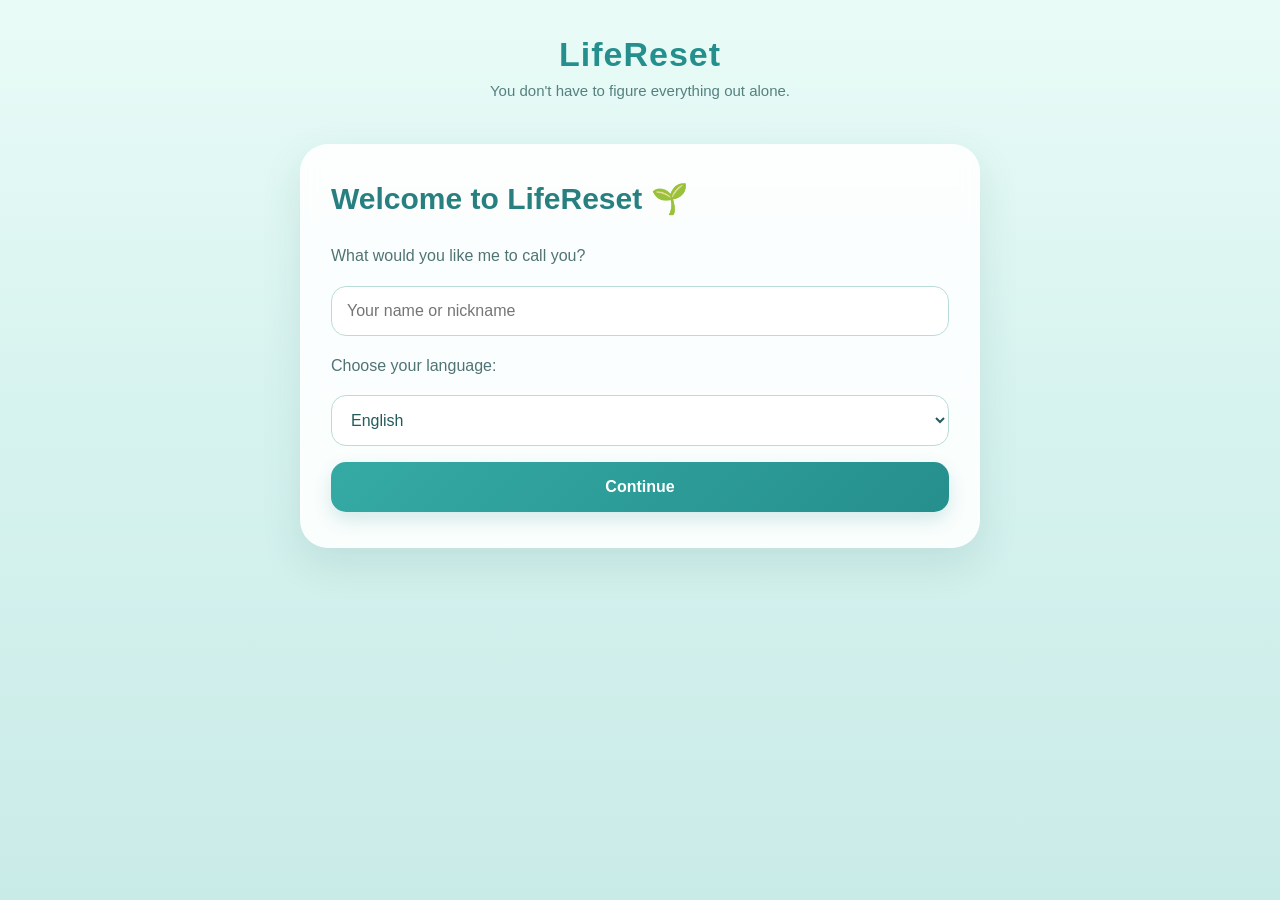
<file: index.html>
<!DOCTYPE html>
<html lang="en">

<head>
  <meta charset="UTF-8">
  <meta name="viewport" content="width=device-width, initial-scale=1.0">
  <title>LifeReset</title>
  <link rel="stylesheet" href="style.css">
</head>

<body>

  <header>
    <div class="logo">LifeReset</div>

    <div class="tagline" id="tagline">
      You don't have to figure everything out alone.
    </div>
  </header>

  <main>

    <!-- SETUP -->
    <section id="setupSection" class="welcome-card">

      <h1 id="welcomeTitle">Welcome to LifeReset 🌱</h1>

      <p id="nameQuestion">What would you like me to call you?</p>

      <input
        id="nameInput"
        type="text"
        placeholder="Your name or nickname"
        autocomplete="given-name"
      >

      <p id="languageQuestion">Choose your language:</p>

      <select id="languageSelect">
        <option value="en">English</option>
        <option value="es">Español</option>
        <option value="fr">Français</option>
        <option value="ht">Kreyòl Ayisyen</option>
      </select>

      <button id="saveSetupButton" type="button">
        Continue
      </button>

    </section>


    <!-- WELCOME -->
    <section id="welcomeSection" class="welcome-card" style="display: none;">

      <p id="welcomeMessage">
        Whatever you're carrying today, you don't have to hide it here.
        Take a breath. Tell us what's on your mind.
      </p>

      <button id="beginButton" type="button">
        Let's begin
      </button>

    </section>


    <!-- CHECK-IN -->
    <section id="checkin" style="display: none;">

      <h2 id="checkinTitle">I'm glad you're here.</h2>

      <p id="checkinMessage">
        You can take your time. Tell me how you're really doing today.
      </p>

      <div class="feeling-box">

        <textarea
          id="feelingInput"
          placeholder="Write what's on your mind..."
        ></textarea>

        <button
          id="micButton"
          type="button"
          aria-label="Use microphone"
          title="Speak instead of typing"
        >
          🎙️
        </button>

      </div>

      <button id="continueButton" type="button">
        Continue
      </button>

    </section>


    <!-- RESET -->
    <section id="reset" style="display: none;">

      <h2 id="resetTitle">Let's take your next step</h2>

      <p id="resetMessage">
        You don't have to fix everything today.
        Let's focus on one small step that can help you feel a little better.
      </p>

      <button id="resetButton" type="button">
        Show Me My Reset
      </button>

    </section>

  </main>

  <!-- JavaScript -->
  <script src="app.js"></script>

</body>
</html>
</file>
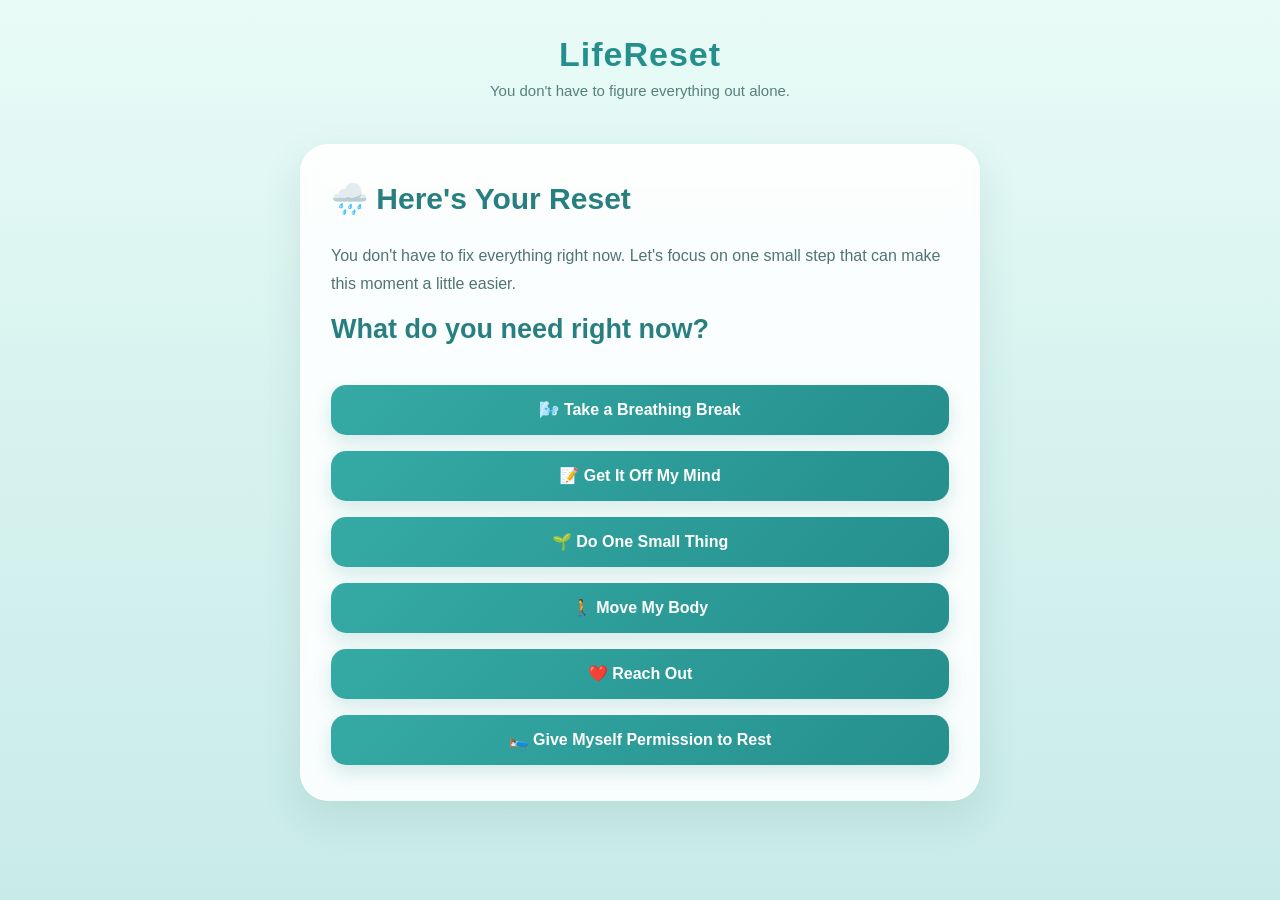
<file: down-reset.html>
<!DOCTYPE html>
<html lang="en">

<head>
  <meta charset="UTF-8">
  <meta name="viewport" content="width=device-width, initial-scale=1.0">
  <title>LifeReset - Down Reset</title>
  <link rel="stylesheet" href="style.css">
</head>

<body>

<header>
  <div class="logo">LifeReset</div>
  <div class="tagline" id="tagline"></div>
</header>

<main>

<section class="welcome-card">

  <h1 id="resetHeading"></h1>

  <p id="resetIntro"></p>

  <h2 id="resetQuestion"></h2>

  <div class="reset-options">

    <button id="breathingButton"></button>

    <button id="journalButton"></button>

    <button id="smallThingButton"></button>

    <button id="movementButton"></button>

    <button id="reachOutButton"></button>

    <button id="restButton"></button>

  </div>

  <div id="resetContent" class="reset-content" style="display:none;">

    <h2 id="contentTitle"></h2>

    <p id="contentText"></p>

    <div id="contentArea"></div>

    <button id="closeContentButton"></button>

  </div>

</section>

</main>

<script>

/* =========================
   TRANSLATIONS
========================= */

const translations = {

  en: {
    tagline: "You don't have to figure everything out alone.",
    heading: "🌧️ Here's Your Reset",
    intro: "You don't have to fix everything right now. Let's focus on one small step that can make this moment a little easier.",
    question: "What do you need right now?",

    breathing: "🌬️ Take a Breathing Break",
    journal: "📝 Get It Off My Mind",
    smallThing: "🌱 Do One Small Thing",
    movement: "🚶 Move My Body",
    reachOut: "❤️ Reach Out",
    rest: "🛌 Give Myself Permission to Rest",
    back: "Back to My Reset",

    breathingTitle: "🌬️ Take a Breathing Break",
    breathingText: "Let's slow things down for a moment. Follow the rhythm below.",
    breathingReady: "Ready",
    breathingInstruction: "When you're ready, begin with a slow breath.",
    startBreathing: "Start Breathing",
    breatheIn: "Breathe in",
    hold: "Hold",
    breatheOut: "Breathe out",
    done: "Done 🌱",
    breathingDone: "Take a moment to notice how you feel.",

    journalTitle: "📝 Get It Off My Mind",
    journalText: "Put whatever is on your mind here. You don't have to make it perfect.",
    journalPlaceholder: "Write what's on your mind...",
    saveEntry: "Save Entry",
    journalEmpty: "Write something first, even if it's just a few words.",
    journalSaved: "Your entry has been saved on this device. 🌱",

    smallTitle: "🌱 One Small Thing",
    smallText: "You don't have to do everything. Choose just one.",
    water: "Drink a glass of water",
    shower: "Take a shower",
    outside: "Step outside for a few minutes",
    food: "Eat something nourishing",
    tidy: "Tidy one small area",
    phone: "Put your phone down and take a quiet moment",

    movementTitle: "🚶 Move My Body",
    movementText: "You don't need a workout. A little movement is enough.",
    stretchArms: "Stretch your arms and shoulders",
    walk: "Take a short walk",
    stretchLegs: "Stretch your legs",
    dance: "Dance to one song",
    movingBreaths: "Take a few slow breaths while moving",

    reachTitle: "❤️ Reach Out",
    reachText: "You don't have to handle everything alone. Choose what feels easiest.",
    call: "📞 Call Someone I Trust",
    message: "💬 Send a Message",
    dontKnow: "🤔 I Don't Know Who to Reach Out To",

    safePerson: "Think of someone who makes you feel safe, supported, or understood.",
    simpleCall: "You don't have to explain everything. A simple call can be enough.",
    callExample: "“I'm having a hard day. Can we talk?”",

    simpleMessage: "You can keep the message simple.",
    messageExample: "“Hey, I'm having a hard day. Do you have a few minutes to talk?”",
    company: "“I could use some company right now.”",

    comfortable: "Start with someone you feel comfortable around.",
    family: "A family member",
    friend: "A close friend",
    coworker: "A trusted coworker",
    neighbor: "A neighbor",
    supporter: "Someone who has supported you before",
    safeEnough: "You don't need the perfect person. You just need someone safe enough to start with.",

    restTitle: "🛌 Give Myself Permission to Rest",
    restText: "Rest is allowed. You don't have to earn the right to take a break.",
    restIntro: "For the next few minutes, you don't have to accomplish anything.",
    comfortablePlace: "Get somewhere comfortable",
    wait: "Put down anything that can wait",
    slowBreaths: "Take a few slow breaths",
    closeEyes: "Close your eyes if that feels comfortable",
    simplyBe: "Give yourself permission to simply be",
    nothing: "Nothing needs to be solved right now."
  },


  ht: {
    tagline: "Ou pa oblije rezoud tout bagay poukont ou.",
    heading: "🌧️ Men reset ou an",
    intro: "Ou pa oblije ranje tout bagay kounye a. Ann konsantre sou yon ti etap ki ka fè moman sa a yon ti jan pi fasil.",
    question: "Kisa ou bezwen kounye a?",

    breathing: "🌬️ Pran yon ti poz pou respire",
    journal: "📝 Lage sa ki nan tèt ou",
    smallThing: "🌱 Fè yon ti bagay",
    movement: "🚶 Bouje kò ou",
    reachOut: "❤️ Kontakte yon moun",
    rest: "🛌 Bay tèt ou pèmisyon pou repoze",
    back: "Retounen nan reset mwen an",

    breathingTitle: "🌬️ Pran yon ti poz pou respire",
    breathingText: "Ann ralanti pou yon ti moman. Swiv ritm ki anba a.",
    breathingReady: "Pare",
    breathingInstruction: "Lè ou pare, kòmanse ak yon souf dousman.",
    startBreathing: "Kòmanse respire",
    breatheIn: "Respire antre",
    hold: "Kenbe",
    breatheOut: "Respire soti",
    done: "Fini 🌱",
    breathingDone: "Pran yon ti moman pou remake jan ou santi ou. Ou ka repete egzèsis sa a si ou vle.",

    journalTitle: "📝 Lage sa ki nan tèt ou",
    journalText: "Mete nenpòt bagay ki nan tèt ou isit la. Ou pa bezwen fè l pafè.",
    journalPlaceholder: "Ekri sa ki nan tèt ou...",
    saveEntry: "Sove sa ou ekri",
    journalEmpty: "Ekri yon bagay anvan, menm si se sèlman kèk mo.",
    journalSaved: "Sa ou ekri a sove sou aparèy sa a. 🌱",

    smallTitle: "🌱 Yon ti bagay",
    smallText: "Ou pa bezwen fè tout bagay. Chwazi yon sèl.",
    water: "Bwè yon vè dlo",
    shower: "Pran yon douch",
    outside: "Soti deyò pou kèk minit",
    food: "Manje yon bagay ki bon pou kò ou",
    tidy: "Ranje yon ti zòn",
    phone: "Mete telefòn ou atè epi pran yon ti moman trankil",

    movementTitle: "🚶 Bouje kò ou",
    movementText: "Ou pa bezwen fè egzèsis. Yon ti mouvman ase.",
    stretchArms: "Lonje bra ak zepòl ou",
    walk: "Fè yon ti mache",
    stretchLegs: "Lonje janm ou",
    dance: "Danse sou yon chante",
    movingBreaths: "Pran kèk souf dousman pandan w ap bouje",

    reachTitle: "❤️ Kontakte yon moun",
    reachText: "Ou pa bezwen jere tout bagay poukont ou. Chwazi sa ki pi fasil pou ou.",
    call: "📞 Rele yon moun mwen fè konfyans",
    message: "💬 Voye yon mesaj",
    dontKnow: "🤔 Mwen pa konnen kiyès pou mwen kontakte",

    safePerson: "Panse ak yon moun ki fè w santi w an sekirite, ki sipòte w oswa ki konprann ou.",
    simpleCall: "Ou pa bezwen eksplike tout bagay. Yon ti apèl senp ka ase.",
    callExample: "“Mwen pase yon jounen difisil. Èske nou ka pale?”",

    simpleMessage: "Ou ka kenbe mesaj la senp.",
    messageExample: "“Bonjou, mwen pase yon jounen difisil. Èske ou gen kèk minit pou pale?”",
    company: "“Mwen ta renmen gen yon moun bò kote m kounye a.”",

    comfortable: "Kòmanse ak yon moun ou santi w alèz bò kote li.",
    family: "Yon moun nan fanmi ou",
    friend: "Yon zanmi pwòch",
    coworker: "Yon kòlèg travay ou fè konfyans",
    neighbor: "Yon vwazen",
    supporter: "Yon moun ki te sipòte w deja",
    safeEnough: "Ou pa bezwen jwenn moun pafè a. Ou jis bezwen yon moun ou santi w ase an sekirite pou kòmanse avèk li.",

    restTitle: "🛌 Bay tèt ou pèmisyon pou repoze",
    restText: "Li nòmal pou repoze. Ou pa bezwen merite dwa pou pran yon poz.",
    restIntro: "Pou kèk minit k ap vini yo, ou pa bezwen akonpli anyen.",
    comfortablePlace: "Ale yon kote ki konfòtab",
    wait: "Mete nenpòt bagay ki ka tann sou kote",
    slowBreaths: "Pran kèk souf dousman",
    closeEyes: "Fèmen je ou si sa fè w santi w alèz",
    simplyBe: "Bay tèt ou pèmisyon pou jis rete la",
    nothing: "Pa gen anyen ki bezwen rezoud kounye a."
  }

};


/* =========================
   LANGUAGE
========================= */

const language =
  localStorage.getItem("lifeResetLanguage") || "en";

const t =
  translations[language] || translations.en;

document.documentElement.lang = language;


/* =========================
   PUT TRANSLATIONS ON PAGE
========================= */

document.getElementById("tagline").textContent = t.tagline;
document.getElementById("resetHeading").textContent = t.heading;
document.getElementById("resetIntro").textContent = t.intro;
document.getElementById("resetQuestion").textContent = t.question;

document.getElementById("breathingButton").textContent = t.breathing;
document.getElementById("journalButton").textContent = t.journal;
document.getElementById("smallThingButton").textContent = t.smallThing;
document.getElementById("movementButton").textContent = t.movement;
document.getElementById("reachOutButton").textContent = t.reachOut;
document.getElementById("restButton").textContent = t.rest;
document.getElementById("closeContentButton").textContent = t.back;


/* =========================
   ELEMENTS
========================= */

const resetOptions = document.querySelector(".reset-options");
const resetContent = document.getElementById("resetContent");
const contentTitle = document.getElementById("contentTitle");
const contentText = document.getElementById("contentText");
const contentArea = document.getElementById("contentArea");


function showContent(title, text, content) {

  resetOptions.style.display = "none";
  resetContent.style.display = "block";

  contentTitle.textContent = title;
  contentText.textContent = text;
  contentArea.innerHTML = content;
}


/* =========================
   BREATHING
========================= */

document.getElementById("breathingButton")
.addEventListener("click", function () {

  showContent(
    t.breathingTitle,
    t.breathingText,
    `
      <h2 id="breathingTimer">${t.breathingReady}</h2>

      <p id="breathingInstruction">
        ${t.breathingInstruction}
      </p>

      <button id="startBreathingButton">
        ${t.startBreathing}
      </button>
    `
  );

  document.getElementById("startBreathingButton")
    .addEventListener("click", startBreathing);

});


function startBreathing() {

  const timer =
    document.getElementById("breathingTimer");

  const instruction =
    document.getElementById("breathingInstruction");

  const button =
    document.getElementById("startBreathingButton");

  button.style.display = "none";

  let step = 0;

  const breathingSteps = [
    [t.breatheIn, 4],
    [t.hold, 4],
    [t.breatheOut, 6]
  ];

  function nextStep() {

    if (step >= breathingSteps.length) {

      timer.textContent = t.done;
      instruction.textContent = t.breathingDone;

      return;
    }

    const currentStep = breathingSteps[step];

    instruction.textContent = currentStep[0];

    let seconds = currentStep[1];

    timer.textContent = seconds;

    const countdown = setInterval(function () {

      seconds--;

      timer.textContent = seconds;

      if (seconds <= 0) {

        clearInterval(countdown);

        step++;

        nextStep();

      }

    }, 1000);

  }

  nextStep();

}


/* =========================
   JOURNAL
========================= */

document.getElementById("journalButton")
.addEventListener("click", function () {

  showContent(
    t.journalTitle,
    t.journalText,
    `
      <textarea
        id="journalInput"
        rows="8"
        placeholder="${t.journalPlaceholder}"
      ></textarea>

      <button id="saveJournalButton">
        ${t.saveEntry}
      </button>

      <p id="journalMessage"></p>
    `
  );

  document.getElementById("saveJournalButton")
  .addEventListener("click", function () {

    const input =
      document.getElementById("journalInput");

    const message =
      document.getElementById("journalMessage");

    const entry =
      input.value.trim();

    if (entry === "") {

      message.textContent = t.journalEmpty;
      return;

    }

    localStorage.setItem("lifeResetJournal", entry);

    message.textContent = t.journalSaved;

  });

});


/* =========================
   ONE SMALL THING
========================= */

document.getElementById("smallThingButton")
.addEventListener("click", function () {

  showContent(
    t.smallTitle,
    t.smallText,
    `
      <ul>
        <li>${t.water}</li>
        <li>${t.shower}</li>
        <li>${t.outside}</li>
        <li>${t.food}</li>
        <li>${t.tidy}</li>
        <li>${t.phone}</li>
      </ul>
    `
  );

});


/* =========================
   MOVE MY BODY
========================= */

document.getElementById("movementButton")
.addEventListener("click", function () {

  showContent(
    t.movementTitle,
    t.movementText,
    `
      <ul>
        <li>${t.stretchArms}</li>
        <li>${t.walk}</li>
        <li>${t.stretchLegs}</li>
        <li>${t.dance}</li>
        <li>${t.movingBreaths}</li>
      </ul>
    `
  );

});


/* =========================
   REACH OUT
========================= */

document.getElementById("reachOutButton")
.addEventListener("click", function () {

  showContent(
    t.reachTitle,
    t.reachText,
    `
      <div class="reach-out-options">

        <button id="callSomeoneButton">
          ${t.call}
        </button>

        <button id="messageSomeoneButton">
          ${t.message}
        </button>

        <button id="thinkSomeoneButton">
          ${t.dontKnow}
        </button>

      </div>

      <div id="reachOutHelp"></div>
    `
  );


  document.getElementById("callSomeoneButton")
  .addEventListener("click", function () {

    document.getElementById("reachOutHelp").innerHTML = `
      <p><strong>${t.safePerson}</strong></p>
      <p>${t.simpleCall}</p>
      <p>${t.callExample}</p>
    `;

  });


  document.getElementById("messageSomeoneButton")
  .addEventListener("click", function () {

    document.getElementById("reachOutHelp").innerHTML = `
      <p><strong>${t.simpleMessage}</strong></p>
      <p>${t.messageExample}</p>
      <p>${t.company}</p>
    `;

  });


  document.getElementById("thinkSomeoneButton")
  .addEventListener("click", function () {

    document.getElementById("reachOutHelp").innerHTML = `
      <p><strong>${t.comfortable}</strong></p>

      <ul>
        <li>${t.family}</li>
        <li>${t.friend}</li>
        <li>${t.coworker}</li>
        <li>${t.neighbor}</li>
        <li>${t.supporter}</li>
      </ul>

      <p>${t.safeEnough}</p>
    `;

  });

});


/* =========================
   REST
========================= */

document.getElementById("restButton")
.addEventListener("click", function () {

  showContent(
    t.restTitle,
    t.restText,
    `
      <p>${t.restIntro}</p>

      <ul>
        <li>${t.comfortablePlace}</li>
        <li>${t.wait}</li>
        <li>${t.slowBreaths}</li>
        <li>${t.closeEyes}</li>
        <li>${t.simplyBe}</li>
      </ul>

      <p><strong>${t.nothing}</strong></p>
    `
  );

});


/* =========================
   BACK
========================= */

document.getElementById("closeContentButton")
.addEventListener("click", function () {

  resetContent.style.display = "none";
  resetOptions.style.display = "block";

});

</script>

</body>
</html>
</file>
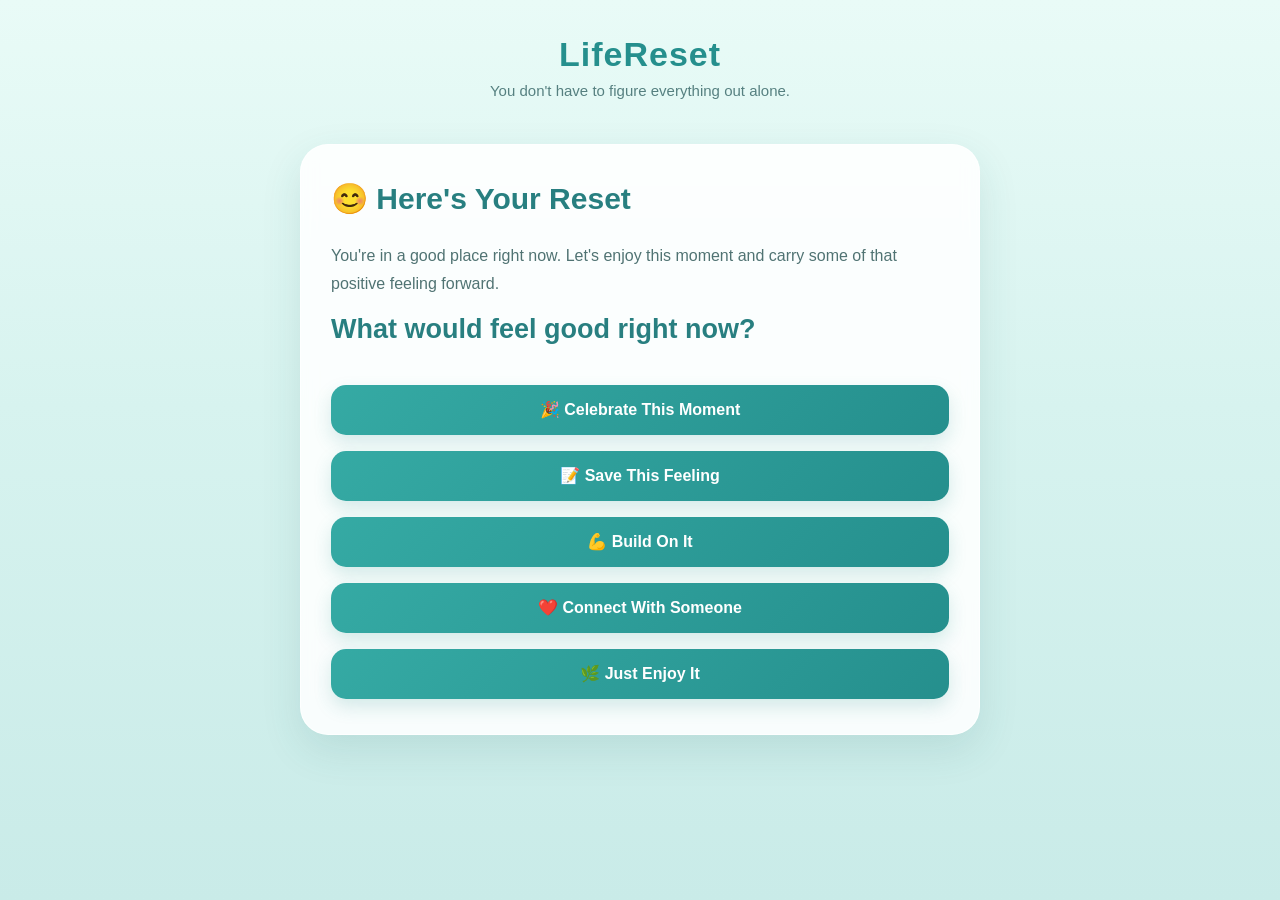
<file: happy-reset.html>
<!DOCTYPE html><html lang="en">
<head>
  <meta charset="UTF-8">
  <meta name="viewport" content="width=device-width, initial-scale=1.0">
  <title>LifeReset - Happy Reset</title>
  <link rel="stylesheet" href="style.css">
</head><body><header>
  <div class="logo">LifeReset</div>
  <div class="tagline" id="tagline">
    You don't have to figure everything out alone.
  </div>
</header><main><section class="welcome-card"> <h1 id="happyResetHeading">😊 Here's Your Reset</h1> <p id="happyIntro">
    You're in a good place right now. Let's enjoy this moment
    and carry some of that positive feeling forward.
  </p> <h2 id="happyQuestion">What would feel good right now?</h2> <div class="reset-options"><button id="celebrateButton">
  🎉 Celebrate This Moment
</button>

<button id="saveFeelingButton">
  📝 Save This Feeling
</button>

<button id="buildOnItButton">
  💪 Build On It
</button>

<button id="connectButton">
  ❤️ Connect With Someone
</button>

<button id="enjoyButton">
  🌿 Just Enjoy It
</button>

  </div> <div id="happyContent" style="display: none;"><h2 id="happyTitle"></h2>

<p id="happyText"></p>

<div id="happyArea"></div>

<button id="happyBackButton">
  Back to My Reset
</button>

  </div></section></main><script>

/* =========================
   TRANSLATIONS
========================= */

const translations = {

  en: {

    tagline: "You don't have to figure everything out alone.",

    heading: "😊 Here's Your Reset",

    intro: "You're in a good place right now. Let's enjoy this moment and carry some of that positive feeling forward.",

    question: "What would feel good right now?",

    celebrate: "🎉 Celebrate This Moment",
    saveFeeling: "📝 Save This Feeling",
    build: "💪 Build On It",
    connect: "❤️ Connect With Someone",
    enjoy: "🌿 Just Enjoy It",

    back: "Back to My Reset",

    celebrateTitle: "🎉 Celebrate This Moment",
    celebrateText: "You don't need a reason to appreciate a good moment.",
    celebrateP1: "Take a moment and notice what is going well.",
    celebrateP2: "What made today feel good?",
    celebratePlaceholder: "I'm feeling good because...",
    saveReflection: "Save My Reflection",
    reflectionEmpty: "Write a few words about what made this moment feel good.",
    reflectionSaved: "Your reflection has been saved. 🌱",

    saveTitle: "📝 Save This Feeling",
    saveText: "Keep a reminder of how you're feeling right now.",
    savePlaceholder: "What do you want to remember about today?",
    saveButton: "Save This Feeling",
    saveEmpty: "Write something you'd like to remember.",
    saved: "Saved. You can come back to this reminder later. 💛",

    feelingWritten: "You wrote:",
    feelingFallback: "You can write down what feels good right now.",

    buildTitle: "💪 Build On It",
    buildText: "Choose one small thing that can keep the good energy going.",
    walk: "Take a short walk",
    creative: "Do something creative",
    music: "Listen to music you love",
    goal: "Work toward one small goal",
    kindness: "Do something kind for yourself",
    buildEnd: "You don't have to make the moment bigger. Just let it continue.",

    connectTitle: "❤️ Connect With Someone",
    connectText: "Good moments can feel even better when they're shared.",
    connectP1: "Think of someone you'd enjoy connecting with today.",
    connectP2: "You could send:",
    connectMessage: "\"I'm having a really good day. I wanted to share that with you.\"",
    connectEnd: "A simple message can brighten someone else's day too.",

    enjoyTitle: "🌿 Just Enjoy It",
    enjoyText: "You don't have to accomplish anything right now.",
    enjoyP1: "Take a slow breath and notice this moment.",
    enjoyP2: "Notice something you can see, something you can hear, and something that makes you feel grateful.",
    enjoyEnd: "It's okay to simply enjoy feeling good."

  },

  es: {

    tagline: "No tienes que resolverlo todo por tu cuenta.",

    heading: "😊 Aquí está tu reinicio",

    intro: "Estás en un buen momento ahora mismo. Disfrutemos este momento y llevemos parte de esa energía positiva contigo.",

    question: "¿Qué te haría sentir bien ahora?",

    celebrate: "🎉 Celebra este momento",
    saveFeeling: "📝 Guarda este sentimiento",
    build: "💪 Sigue avanzando",
    connect: "❤️ Conecta con alguien",
    enjoy: "🌿 Simplemente disfrútalo",

    back: "Volver a mi reinicio",

    celebrateTitle: "🎉 Celebra este momento",
    celebrateText: "No necesitas una razón para apreciar un buen momento.",
    celebrateP1: "Tómate un momento para notar lo que está saliendo bien.",
    celebrateP2: "¿Qué hizo que hoy se sintiera bien?",
    celebratePlaceholder: "Me siento bien porque...",
    saveReflection: "Guardar mi reflexión",
    reflectionEmpty: "Escribe unas palabras sobre lo que hizo que este momento se sintiera bien.",
    reflectionSaved: "Tu reflexión ha sido guardada. 🌱",

    saveTitle: "📝 Guarda este sentimiento",
    saveText: "Guarda un recordatorio de cómo te sientes ahora.",
    savePlaceholder: "¿Qué quieres recordar de hoy?",
    saveButton: "Guardar este sentimiento",
    saveEmpty: "Escribe algo que quieras recordar.",
    saved: "Guardado. Puedes volver a este recordatorio más tarde. 💛",

    feelingWritten: "Escribiste:",
    feelingFallback: "Puedes escribir lo que te hace sentir bien ahora.",

    buildTitle: "💪 Sigue avanzando",
    buildText: "Elige una pequeña cosa que pueda mantener esa buena energía.",
    walk: "Da una caminata corta",
    creative: "Haz algo creativo",
    music: "Escucha música que te guste",
    goal: "Trabaja en una pequeña meta",
    kindness: "Haz algo amable por ti",
    buildEnd: "No tienes que hacer que el momento sea más grande. Simplemente deja que continúe.",

    connectTitle: "❤️ Conecta con alguien",
    connectText: "Los buenos momentos pueden sentirse aún mejor cuando se comparten.",
    connectP1: "Piensa en alguien con quien te gustaría conectar hoy.",
    connectP2: "Podrías enviar:",
    connectMessage: "\"Estoy teniendo un día muy bueno. Quería compartirlo contigo.\"",
    connectEnd: "Un mensaje sencillo también puede alegrarle el día a otra persona.",

    enjoyTitle: "🌿 Simplemente disfrútalo",
    enjoyText: "No tienes que lograr nada ahora mismo.",
    enjoyP1: "Respira lentamente y disfruta este momento.",
    enjoyP2: "Observa algo que puedas ver, algo que puedas escuchar y algo que te haga sentir agradecido.",
    enjoyEnd: "Está bien simplemente disfrutar de sentirte bien."

  },

  fr: {

    tagline: "Tu n'as pas à tout comprendre seul(e).",

    heading: "😊 Voici ton reset",

    intro: "Tu vas bien en ce moment. Profitons de cet instant et gardons une partie de cette énergie positive.",

    question: "Qu'est-ce qui te ferait du bien maintenant ?",

    celebrate: "🎉 Célébrer ce moment",
    saveFeeling: "📝 Enregistrer ce sentiment",
    build: "💪 Continuer sur cette lancée",
    connect: "❤️ Se connecter avec quelqu'un",
    enjoy: "🌿 Profiter simplement",

    back: "Retour à mon reset",

    celebrateTitle: "🎉 Célébrer ce moment",
    celebrateText: "Tu n'as pas besoin d'une raison pour apprécier un bon moment.",
    celebrateP1: "Prends un moment pour remarquer ce qui va bien.",
    celebrateP2: "Qu'est-ce qui a rendu ta journée agréable ?",
    celebratePlaceholder: "Je me sens bien parce que...",
    saveReflection: "Enregistrer ma réflexion",
    reflectionEmpty: "Écris quelques mots sur ce qui a rendu ce moment agréable.",
    reflectionSaved: "Ta réflexion a été enregistrée. 🌱",

    saveTitle: "📝 Enregistrer ce sentiment",
    saveText: "Garde un rappel de ce que tu ressens maintenant.",
    savePlaceholder: "Que veux-tu retenir d'aujourd'hui ?",
    saveButton: "Enregistrer ce sentiment",
    saveEmpty: "Écris quelque chose dont tu aimerais te souvenir.",
    saved: "Enregistré. Tu pourras revenir à ce rappel plus tard. 💛",

    feelingWritten: "Tu as écrit :",
    feelingFallback: "Tu peux écrire ce qui te fait du bien maintenant.",

    buildTitle: "💪 Continuer sur cette lancée",
    buildText: "Choisis une petite chose qui peut garder cette bonne énergie.",
    walk: "Fais une petite promenade",
    creative: "Fais quelque chose de créatif",
    music: "Écoute une musique que tu aimes",
    goal: "Avance vers un petit objectif",
    kindness: "Fais quelque chose de gentil pour toi",
    buildEnd: "Tu n'as pas besoin de rendre ce moment plus grand. Laisse-le simplement continuer.",

    connectTitle: "❤️ Se connecter avec quelqu'un",
    connectText: "Les bons moments peuvent être encore meilleurs lorsqu'ils sont partagés.",
    connectP1: "Pense à quelqu'un avec qui tu aimerais échanger aujourd'hui.",
    connectP2: "Tu pourrais envoyer :",
    connectMessage: "\"Je passe une très bonne journée. Je voulais partager ça avec toi.\"",
    connectEnd: "Un simple message peut aussi égayer la journée de quelqu'un d'autre.",

    enjoyTitle: "🌿 Profiter simplement",
    enjoyText: "Tu n'as rien à accomplir pour le moment.",
    enjoyP1: "Respire lentement et remarque ce moment.",
    enjoyP2: "Remarque quelque chose que tu peux voir, quelque chose que tu peux entendre et quelque chose qui te rend reconnaissant(e).",
    enjoyEnd: "Tu as le droit de simplement profiter du fait de te sentir bien."

  },

  ht: {

    tagline: "Ou pa oblije rezoud tout bagay poukont ou.",

    heading: "😊 Men reset ou an",

    intro: "Ou nan yon bon moman kounye a. Ann jwi moman sa a epi ann pote kèk nan bon enèji sa a avèk nou.",

    question: "Kisa ki ta fè w santi w byen kounye a?",

    celebrate: "🎉 Selebre moman sa a",
    saveFeeling: "📝 Sove santiman sa a",
    build: "💪 Kontinye sou bon enèji a",
    connect: "❤️ Konekte ak yon moun",
    enjoy: "🌿 Jis jwi moman an",

    back: "Retounen nan reset mwen an",

    celebrateTitle: "🎉 Selebre moman sa a",
    celebrateText: "Ou pa bezwen yon rezon pou apresye yon bon moman.",
    celebrateP1: "Pran yon ti moman pou remake sa k ap mache byen.",
    celebrateP2: "Kisa ki fè jodi a santi l byen?",
    celebratePlaceholder: "Mwen santi m byen paske...",
    saveReflection: "Sove refleksyon mwen",
    reflectionEmpty: "Ekri kèk mo sou sa ki fè moman sa a santi l byen.",
    reflectionSaved: "Refleksyon ou an sove. 🌱",

    saveTitle: "📝 Sove santiman sa a",
    saveText: "Kenbe yon rapèl sou jan ou santi w kounye a.",
    savePlaceholder: "Kisa ou vle sonje sou jodi a?",
    saveButton: "Sove santiman sa a",
    saveEmpty: "Ekri yon bagay ou ta renmen sonje.",
    saved: "Li sove. Ou ka retounen nan rapèl sa a pita. 💛",

    feelingWritten: "Ou te ekri:",
    feelingFallback: "Ou ka ekri sa ki fè w santi w byen kounye a.",

    buildTitle: "💪 Kontinye sou bon enèji a",
    buildText: "Chwazi yon ti bagay ki ka ede bon enèji a kontinye.",
    walk: "Fè yon ti mache",
    creative: "Fè yon bagay kreyatif",
    music: "Koute mizik ou renmen",
    goal: "Travay sou yon ti objektif",
    kindness: "Fè yon bagay ki janti pou tèt ou",
    buildEnd: "Ou pa bezwen fè moman an pi gwo. Jis kite l kontinye.",

    connectTitle: "❤️ Konekte ak yon moun",
    connectText: "Bon moman yo ka santi yo pi byen toujou lè ou pataje yo.",
    connectP1: "Panse ak yon moun ou ta renmen pale oswa konekte avèk li jodi a.",
    connectP2: "Ou ta ka voye:",
    connectMessage: "\"Mwen pase yon bèl jounen. Mwen te vle pataje sa avèk ou.\"",
    connectEnd: "Yon ti mesaj senp kapab fè yon lòt moun santi yo byen tou.",

    enjoyTitle: "🌿 Jis jwi moman an",
    enjoyText: "Ou pa bezwen fè anyen kounye a.",
    enjoyP1: "Pran yon souf dousman epi remake moman sa a.",
    enjoyP2: "Remake yon bagay ou ka wè, yon bagay ou ka tande, ak yon bagay ki fè w santi w rekonesan.",
    enjoyEnd: "Li nòmal pou w jis jwi lefèt ke ou santi w byen."

  }

};


/* =========================
   LANGUAGE
========================= */

const language =
  localStorage.getItem("lifeResetLanguage") || "en";

const t = translations[language] || translations.en;

document.documentElement.lang = language;


/* =========================
   MAIN PAGE TEXT
========================= */

document.getElementById("tagline").textContent = t.tagline;
document.getElementById("happyResetHeading").textContent = t.heading;
document.getElementById("happyIntro").textContent = t.intro;
document.getElementById("happyQuestion").textContent = t.question;

document.getElementById("celebrateButton").textContent = t.celebrate;
document.getElementById("saveFeelingButton").textContent = t.saveFeeling;
document.getElementById("buildOnItButton").textContent = t.build;
document.getElementById("connectButton").textContent = t.connect;
document.getElementById("enjoyButton").textContent = t.enjoy;

document.getElementById("happyBackButton").textContent = t.back;


/* =========================
   ELEMENTS
========================= */

const celebrateButton =
  document.getElementById("celebrateButton");

const saveFeelingButton =
  document.getElementById("saveFeelingButton");

const buildOnItButton =
  document.getElementById("buildOnItButton");

const connectButton =
  document.getElementById("connectButton");

const enjoyButton =
  document.getElementById("enjoyButton");

const resetOptions =
  document.querySelector(".reset-options");

const happyContent =
  document.getElementById("happyContent");

const happyTitle =
  document.getElementById("happyTitle");

const happyText =
  document.getElementById("happyText");

const happyArea =
  document.getElementById("happyArea");

const happyBackButton =
  document.getElementById("happyBackButton");


function showHappyContent(title, text, content) {

  resetOptions.style.display = "none";

  happyContent.style.display = "block";

  happyTitle.textContent = title;

  happyText.textContent = text;

  happyArea.innerHTML = content;

}


/* =========================
   CELEBRATE
========================= */

celebrateButton.addEventListener("click", function () {

  showHappyContent(
    t.celebrateTitle,
    t.celebrateText,
    `
      <p>${t.celebrateP1}</p>

      <p>${t.celebrateP2}</p>

      <textarea
        id="celebrationInput"
        rows="6"
        placeholder="${t.celebratePlaceholder}"
      ></textarea> <button id="saveCelebrationButton">
    ${t.saveReflection}
  </button>

  <p id="celebrationMessage"></p>
`

);

document.getElementById("saveCelebrationButton")
.addEventListener("click", function () {

  const input =
    document.getElementById("celebrationInput");

  const message =
    document.getElementById("celebrationMessage");

  const reflection =
    input.value.trim();

  if (reflection === "") {

    message.textContent =
      t.reflectionEmpty;

    return;
  }

  localStorage.setItem(
    "lifeResetCelebration",
    reflection
  );

  message.textContent =
    t.reflectionSaved;

});

});

/* =========================
SAVE THIS FEELING
========================= */

saveFeelingButton.addEventListener("click", function () {

const feeling =
localStorage.getItem("lifeResetFeeling");

showHappyContent(
t.saveTitle,
t.saveText,
`
<p>
${
feeling
? t.feelingWritten + " <strong>" + feeling + "</strong>"
: t.feelingFallback
}
</p>

  <textarea
    id="savedFeelingInput"
    rows="6"
    placeholder="${t.savePlaceholder}"
  ></textarea>

  <button id="saveFeelingNoteButton">
    ${t.saveButton}
  </button>

  <p id="savedFeelingMessage"></p>
`

);

document.getElementById("saveFeelingNoteButton")
.addEventListener("click", function () {

  const input =
    document.getElementById("savedFeelingInput");

  const message =
    document.getElementById("savedFeelingMessage");

  const note =
    input.value.trim();

  if (note === "") {

    message.textContent =
      t.saveEmpty;

    return;
  }

  localStorage.setItem(
    "lifeResetHappyNote",
    note
  );

  message.textContent =
    t.saved;

});

});

/* =========================
BUILD ON IT
========================= */

buildOnItButton.addEventListener("click", function () {

showHappyContent(
t.buildTitle,
t.buildText,
`
<ul>
<li>${t.walk}</li>
<li>${t.creative}</li>
<li>${t.music}</li>
<li>${t.goal}</li>
<li>${t.kindness}</li>
</ul>

  <p>${t.buildEnd}</p>
`

);

});

/* =========================
CONNECT
========================= */

connectButton.addEventListener("click", function () {

showHappyContent(
t.connectTitle,
t.connectText,
`
<p>${t.connectP1}</p>

  <p>${t.connectP2}</p>

  <p>
    <strong>${t.connectMessage}</strong>
  </p>

  <p>${t.connectEnd}</p>
`

);

});

/* =========================
JUST ENJOY IT
========================= */

enjoyButton.addEventListener("click", function () {

showHappyContent(
t.enjoyTitle,
t.enjoyText,
`
<p>${t.enjoyP1}</p>

  <p>${t.enjoyP2}</p>

  <p>
    <strong>${t.enjoyEnd}</strong>
  </p>
`

);

});

/* =========================
BACK TO RESET
========================= */

happyBackButton.addEventListener("click", function () {

happyContent.style.display = "none";

resetOptions.style.display = "block";

});

</script></body>
</html>
</file>
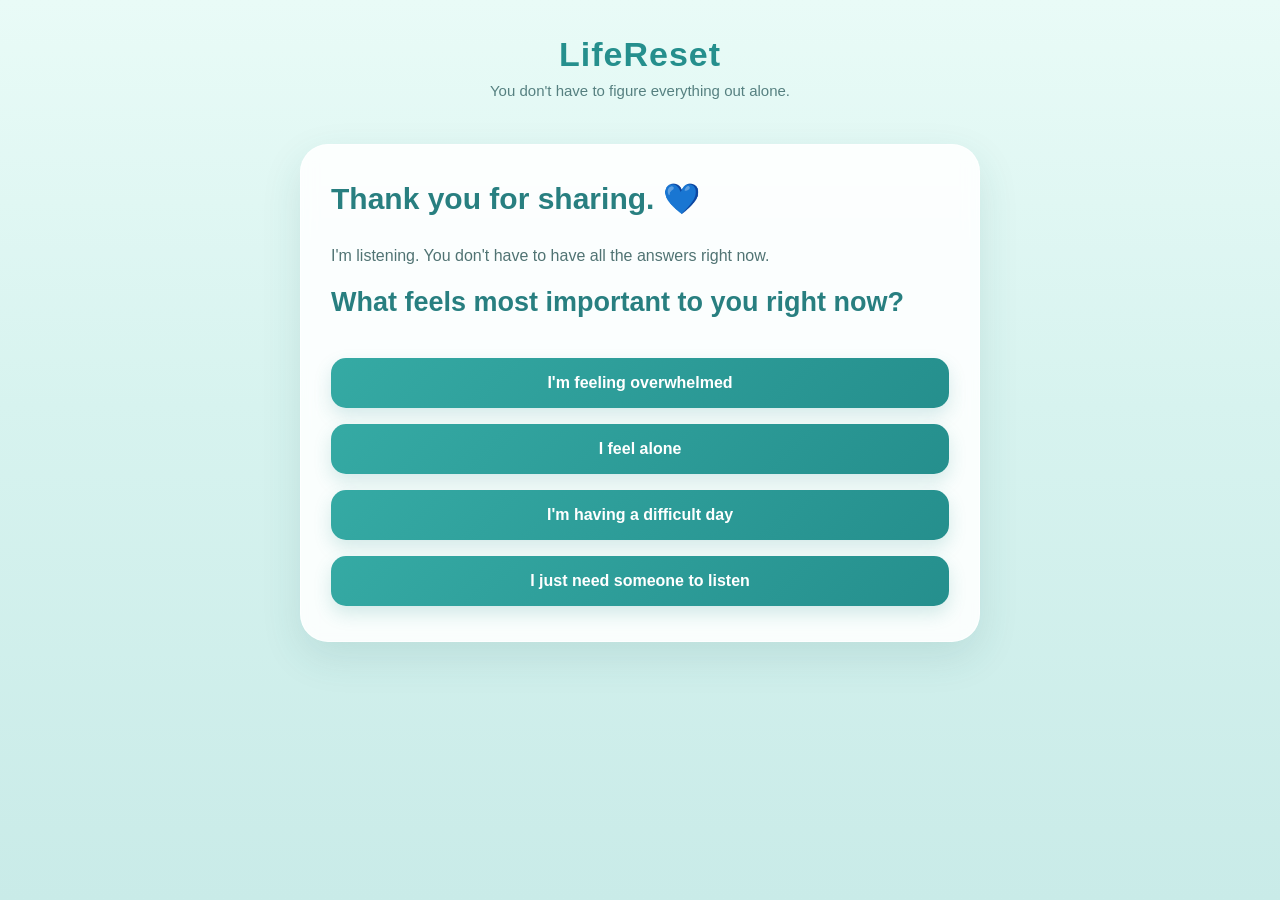
<file: next.html>
<!DOCTYPE html><html lang="en">
<head>
  <meta charset="UTF-8">
  <meta name="viewport" content="width=device-width, initial-scale=1.0">
  <title>LifeReset</title>
  <link rel="stylesheet" href="style.css">
</head><body><header>
  <div class="logo">LifeReset</div> <div class="tagline" id="tagline">
    You don't have to figure everything out alone.
  </div>
</header><main><section class="welcome-card"> <h1 id="sharingHeading">
    Thank you for sharing. 💙
  </h1> <p id="sharingText">
    I'm listening. You don't have to have all the answers right now.
  </p> <h2 id="importantQuestion">
    What feels most important to you right now?
  </h2> <button id="overwhelmedButton">
    I'm feeling overwhelmed
  </button> <button id="aloneButton">
    I feel alone
  </button> <button id="difficultDayButton">
    I'm having a difficult day
  </button> <button id="listenButton">
    I just need someone to listen
  </button></section></main><script>

/* =========================
   TRANSLATIONS
========================= */

const translations = {

  en: {
    tagline: "You don't have to figure everything out alone.",
    heading: "Thank you for sharing. 💙",
    text: "I'm listening. You don't have to have all the answers right now.",
    question: "What feels most important to you right now?",

    overwhelmed: "I'm feeling overwhelmed",
    alone: "I feel alone",
    difficultDay: "I'm having a difficult day",
    listen: "I just need someone to listen"
  },

  es: {
    tagline: "No tienes que resolverlo todo por tu cuenta.",
    heading: "Gracias por compartirlo. 💙",
    text: "Te estoy escuchando. No tienes que tener todas las respuestas ahora mismo.",
    question: "¿Qué sientes que es más importante para ti en este momento?",

    overwhelmed: "Me siento abrumado/a",
    alone: "Me siento solo/a",
    difficultDay: "Estoy teniendo un día difícil",
    listen: "Solo necesito que alguien me escuche"
  },

  fr: {
    tagline: "Tu n'as pas à tout comprendre seul(e).",
    heading: "Merci de l'avoir partagé. 💙",
    text: "Je t'écoute. Tu n'as pas besoin d'avoir toutes les réponses maintenant.",
    question: "Qu'est-ce qui te semble le plus important en ce moment ?",

    overwhelmed: "Je me sens dépassé(e)",
    alone: "Je me sens seul(e)",
    difficultDay: "Je passe une journée difficile",
    listen: "J'ai simplement besoin que quelqu'un m'écoute"
  },

  ht: {
    tagline: "Ou pa oblije rezoud tout bagay poukont ou.",
    heading: "Mèsi paske ou pataje sa avè m. 💙",
    text: "Mwen ap koute ou. Ou pa bezwen gen tout repons yo kounye a.",
    question: "Kisa ki sanble pi enpòtan pou ou kounye a?",

    overwhelmed: "Mwen santi tout bagay twòp pou mwen",
    alone: "Mwen santi mwen poukont mwen",
    difficultDay: "Mwen ap pase yon jounen difisil",
    listen: "Mwen jis bezwen yon moun koute mwen"
  }

};


/* =========================
   GET SAVED LANGUAGE
========================= */

const language =
  localStorage.getItem("lifeResetLanguage") || "en";

const t =
  translations[language] || translations.en;

document.documentElement.lang = language;


/* =========================
   TRANSLATE PAGE
========================= */

document.getElementById("tagline").textContent =
  t.tagline;

document.getElementById("sharingHeading").textContent =
  t.heading;

document.getElementById("sharingText").textContent =
  t.text;

document.getElementById("importantQuestion").textContent =
  t.question;

document.getElementById("overwhelmedButton").textContent =
  t.overwhelmed;

document.getElementById("aloneButton").textContent =
  t.alone;

document.getElementById("difficultDayButton").textContent =
  t.difficultDay;

document.getElementById("listenButton").textContent =
  t.listen;


/* =========================
   OVERWHELMED BUTTON
========================= */

document
  .getElementById("overwhelmedButton")
  .addEventListener("click", function() {

    window.location.href = "checking.html";

  });

</script></body>
</html>
</file>
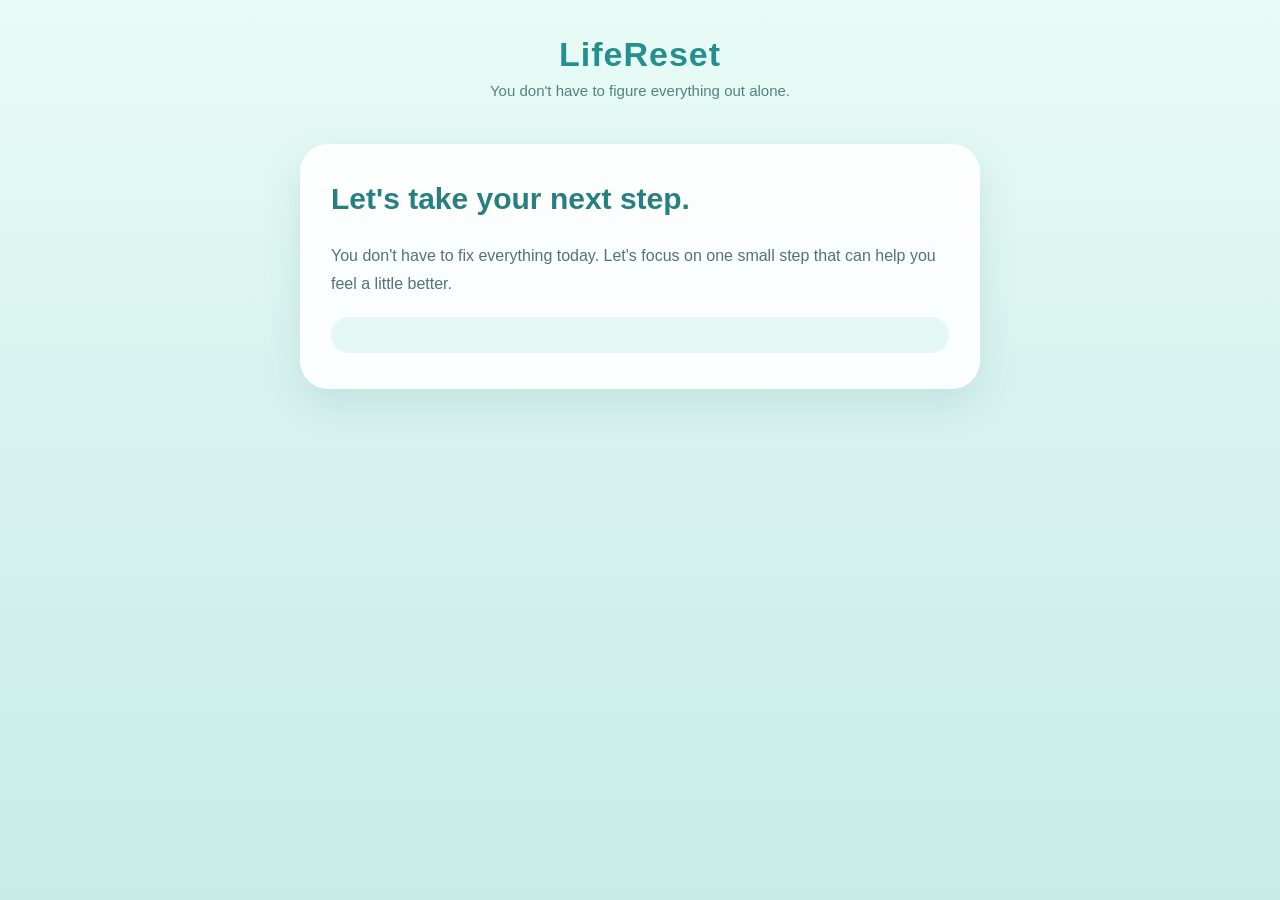
<file: reset.html>
<!DOCTYPE html><html lang="en">
<head>
  <meta charset="UTF-8">
  <meta name="viewport" content="width=device-width, initial-scale=1.0">
  <title>LifeReset - Your Reset</title>
  <link rel="stylesheet" href="style.css">
</head><body> <header>
    <div class="logo">LifeReset</div>
    <div class="tagline" id="tagline">
      You don't have to figure everything out alone.
    </div>
  </header> <main>
    <section class="welcome-card"> <h1 id="resetTitle">Let's take your next step.</h1>

  <p id="resetIntro">
    You don't have to fix everything today.
    Let's focus on one small step that can help you feel a little better.
  </p>

  <div id="resetMessage"></div>

  <div id="nextChoices" style="display: none;">
    <button id="backResetButton" style="display: none;">
   Back to Check-In
  </button>

    <h3 id="choicesTitle">What would help you right now?</h3>

    <button class="choiceButton" data-choice="calm">Calm me down</button>
    <button class="choiceButton" data-choice="motivation">Give me motivation</button>
    <button class="choiceButton" data-choice="support">I need support</button>
    <button class="choiceButton" data-choice="plan">Help me make a plan</button>

    <button id="backResetButton">
     Back to Check-In
</button>
  </div>

</section>

  </main> <script>

    const translations = {

      en: {
        tagline: "You don't have to figure everything out alone.",
        resetTitle: "Let's take your next step.",
        resetIntro: "You don't have to fix everything today. Let's focus on one small step that can help you feel a little better.",
        resetButton: "Show Me My Reset",
        choicesTitle: "What would help you right now?",
        backReset: "Back to Check-In",

        calm: "Calm me down",
        motivation: "Give me motivation",
        support: "I need support",
        plan: "Help me make a plan",

        tiredTitle: "Rest & Recharge",
        tiredText: "It sounds like your energy is low today.",
        tiredReset: "Give yourself 10 quiet minutes. Sit somewhere comfortable, breathe slowly, and allow yourself to pause without feeling guilty.",

        overwhelmedTitle: "Pause & Simplify",
        overwhelmedText: "You don't have to handle everything at once.",
        overwhelmedReset: "Choose just one thing that needs your attention right now. Everything else can wait.",

        sadTitle: "Be Gentle With Yourself",
        sadText: "You don't have to pretend you're okay when you're having a hard day.",
        sadReset: "Take a few slow breaths and do one comforting thing for yourself today.",

        angryTitle: "Pause & Release",
        angryText: "You don't have to react while everything still feels intense.",
        angryReset: "Step away for a few minutes, breathe deeply, and give yourself space before deciding what to do next.",

        stressTitle: "Ground Yourself",
        stressText: "Let's bring your attention back to this moment.",
        stressReset: "Take five slow breaths and notice what you can see and hear around you.",

        defaultTitle: "Here's Your Reset",
        defaultText: "Whatever you're carrying today, you don't have to solve everything right now.",
        defaultReset: "Take one slow breath and choose one small thing you can do for yourself today.",

        calmTitle: "Let's slow things down.",
        calmText: "When you're ready, we'll take three slow breaths together.",
        ready: "Ready",
        startBreathing: "Start Breathing Exercise",

        breatheIn: "Breathe in slowly...",
        hold: "Hold...",
        breatheOut: "Breathe out slowly...",

        completeTitle: "You did it. 🌱",
        completeText: "You just completed three slow breaths.",
        completeNotice: "Take a moment and notice how you feel.",

        motivationTitle: "One small step is enough.",
        motivationText: "You don't have to finish everything today.",
        motivationReset: "Choose one thing you can start in the next 10 minutes.",

        supportTitle: "You don't have to carry everything alone.",
        supportText: "Think about someone you trust.",
        supportReset: "If you're comfortable, reach out and simply say, \"I could use someone to talk to.\"",

        planTitle: "Let's make it simple.",
        step1: "Choose one thing that needs your attention.",
        step2: "Decide the smallest action you can take.",
        step3: "Give yourself permission to stop after that step."
      },

      es: {
        tagline: "No tienes que resolverlo todo por tu cuenta.",
        resetTitle: "Demos tu siguiente paso.",
        resetIntro: "No tienes que solucionar todo hoy. Concentrémonos en un pequeño paso que pueda ayudarte a sentirte un poco mejor.",
        resetButton: "Muéstrame mi reinicio",
        choicesTitle: "¿Qué te ayudaría en este momento?",
        backReset: "Volver al check-in",

        calm: "Ayúdame a calmarme",
        motivation: "Dame motivación",
        support: "Necesito apoyo",
        plan: "Ayúdame a hacer un plan",

        tiredTitle: "Descansa y recarga energías",
        tiredText: "Parece que hoy tienes poca energía.",
        tiredReset: "Date 10 minutos de tranquilidad. Siéntate en un lugar cómodo, respira lentamente y permítete hacer una pausa sin sentirte culpable.",

        overwhelmedTitle: "Haz una pausa y simplifica",
        overwhelmedText: "No tienes que ocuparte de todo al mismo tiempo.",
        overwhelmedReset: "Elige solo una cosa que necesite tu atención ahora. Todo lo demás puede esperar.",

        sadTitle: "Sé amable contigo",
        sadText: "No tienes que fingir que estás bien cuando estás pasando por un día difícil.",
        sadReset: "Respira lentamente unas cuantas veces y haz hoy algo que te haga sentir bien.",

        angryTitle: "Haz una pausa y libera",
        angryText: "No tienes que reaccionar mientras todo se siente tan intenso.",
        angryReset: "Aléjate unos minutos, respira profundamente y date espacio antes de decidir qué hacer.",

        stressTitle: "Vuelve al presente",
        stressText: "Vamos a traer tu atención de nuevo a este momento.",
        stressReset: "Respira lentamente cinco veces y observa lo que puedes ver y escuchar a tu alrededor.",

        defaultTitle: "Aquí está tu reinicio",
        defaultText: "Sea lo que sea que estés llevando hoy, no tienes que resolverlo todo ahora.",
        defaultReset: "Respira lentamente una vez y elige una pequeña cosa que puedas hacer por ti hoy.",

        calmTitle: "Vamos a bajar el ritmo.",
        calmText: "Cuando estés listo, haremos tres respiraciones lentas juntos.",
        ready: "Listo",
        startBreathing: "Comenzar ejercicio de respiración",

        breatheIn: "Inhala lentamente...",
        hold: "Mantén la respiración...",
        breatheOut: "Exhala lentamente...",

        completeTitle: "Lo hiciste. 🌱",
        completeText: "Acabas de completar tres respiraciones lentas.",
        completeNotice: "Tómate un momento y observa cómo te sientes.",

        motivationTitle: "Un pequeño paso es suficiente.",
        motivationText: "No tienes que terminar todo hoy.",
        motivationReset: "Elige una cosa que puedas comenzar en los próximos 10 minutos.",

        supportTitle: "No tienes que llevarlo todo por tu cuenta.",
        supportText: "Piensa en alguien en quien confíes.",
        supportReset: "Si te sientes cómodo, comunícate con esa persona y simplemente di: \"Podría necesitar alguien con quien hablar.\"",

        planTitle: "Hagámoslo sencillo.",
        step1: "Elige una cosa que necesite tu atención.",
        step2: "Decide cuál es la acción más pequeña que puedes realizar.",
        step3: "Date permiso para detenerte después de ese paso."
      },

      fr: {
        tagline: "Tu n'as pas à tout comprendre seul(e).",
        resetTitle: "Passons à ta prochaine étape.",
        resetIntro: "Tu n'as pas besoin de tout régler aujourd'hui. Concentrons-nous sur une petite étape qui pourrait t'aider à te sentir un peu mieux.",
        resetButton: "Montre-moi mon reset",
        choicesTitle: "Qu'est-ce qui pourrait t'aider maintenant ?",
        backReset: "Retour au check-in",

        calm: "Aide-moi à me calmer",
        motivation: "Donne-moi de la motivation",
        support: "J'ai besoin de soutien",
        plan: "Aide-moi à faire un plan",

        tiredTitle: "Repose-toi et recharge tes batteries",
        tiredText: "On dirait que ton énergie est faible aujourd'hui.",
        tiredReset: "Accorde-toi 10 minutes de calme. Assieds-toi confortablement, respire lentement et permets-toi de faire une pause sans culpabiliser.",

        overwhelmedTitle: "Fais une pause et simplifie",
        overwhelmedText: "Tu n'as pas besoin de tout gérer en même temps.",
        overwhelmedReset: "Choisis une seule chose qui a besoin de ton attention maintenant. Tout le reste peut attendre.",

        sadTitle: "Sois doux(ce) avec toi-même",
        sadText: "Tu n'as pas besoin de faire semblant d'aller bien lorsque tu traverses une journée difficile.",
        sadReset: "Prends quelques respirations lentes et fais aujourd'hui quelque chose qui te réconforte.",

        angryTitle: "Fais une pause et relâche",
        angryText: "Tu n'as pas besoin de réagir pendant que tout semble encore très intense.",
        angryReset: "Éloigne-toi pendant quelques minutes, respire profondément et donne-toi de l'espace avant de décider quoi faire.",

        stressTitle: "Reviens au moment présent",
        stressText: "Ramène doucement ton attention à ce moment.",
        stressReset: "Prends cinq respirations lentes et remarque ce que tu peux voir et entendre autour de toi.",

        defaultTitle: "Voici ton reset",
        defaultText: "Quoi que tu portes aujourd'hui, tu n'as pas besoin de tout résoudre maintenant.",
        defaultReset: "Prends une respiration lente et choisis une petite chose que tu peux faire pour toi aujourd'hui.",

        calmTitle: "Ralentissons un peu.",
        calmText: "Quand tu seras prêt(e), nous prendrons trois respirations lentes ensemble.",
        ready: "Prêt(e)",
        startBreathing: "Commencer l'exercice de respiration",

        breatheIn: "Inspire lentement...",
        hold: "Retiens...",
        breatheOut: "Expire lentement...",

        completeTitle: "Tu l'as fait. 🌱",
        completeText: "Tu viens de terminer trois respirations lentes.",
        completeNotice: "Prends un moment pour remarquer comment tu te sens.",

        motivationTitle: "Un petit pas suffit.",
        motivationText: "Tu n'as pas besoin de tout terminer aujourd'hui.",
        motivationReset: "Choisis une chose que tu peux commencer dans les 10 prochaines minutes.",

        supportTitle: "Tu n'as pas à tout porter seul(e).",
        supportText: "Pense à quelqu'un en qui tu as confiance.",
        supportReset: "Si tu te sens à l'aise, contacte cette personne et dis simplement : \"J'aurais besoin de quelqu'un à qui parler.\"",

        planTitle: "Simplifions les choses.",
        step1: "Choisis une chose qui a besoin de ton attention.",
        step2: "Décide de la plus petite action que tu peux faire.",
        step3: "Donne-toi la permission de t'arrêter après cette étape."
      },

      ht: {
        tagline: "Ou pa oblije rezoud tout bagay poukont ou.",
        resetTitle: "Ann pran pwochen etap ou a.",
        resetIntro: "Ou pa bezwen rezoud tout bagay jodi a. Ann konsantre sou yon ti etap ki ka ede w santi w yon ti jan pi byen.",
        resetButton: "Montre m reset mwen an",
        choicesTitle: "Kisa ki ta ede w kounye a?",
        backReset: "Retounen nan kesyon sou jan ou santi w la",

        calm: "Ede m kalme m",
        motivation: "Ban m motivasyon",
        support: "Mwen bezwen sipò",
        plan: "Ede m fè yon plan",

        tiredTitle: "Repoze epi reprann fòs",
        tiredText: "Li sanble enèji ou ba jodi a.",
        tiredReset: "Bay tèt ou 10 minit trankil. Chita yon kote ki konfòtab, respire dousman, epi pèmèt tèt ou fè yon poz san w pa santi w koupab.",

        overwhelmedTitle: "Fè yon poz epi senplifye",
        overwhelmedText: "Ou pa bezwen jere tout bagay an menm tan.",
        overwhelmedReset: "Chwazi yon sèl bagay ki bezwen atansyon ou kounye a. Tout lòt bagay ka tann.",

        sadTitle: "Pran swen tèt ou avèk dousè",
        sadText: "Ou pa bezwen fè kòmsi ou anfòm lè w ap pase yon jou ki difisil.",
        sadReset: "Pran kèk souf dousman epi fè yon bagay ki ka rekonfòte w jodi a.",

        angryTitle: "Fè yon poz epi lage tansyon an",
        angryText: "Ou pa bezwen reyaji pandan emosyon yo toujou fò.",
        angryReset: "Pran kèk minit lwen sitiyasyon an, respire fon, epi bay tèt ou espas anvan ou deside sa pou w fè.",

        stressTitle: "Retounen nan moman an",
        stressText: "Ann pote atansyon ou tounen nan moman sa a.",
        stressReset: "Pran senk souf dousman epi remake sa ou ka wè ak sa ou ka tande bò kote w.",

        defaultTitle: "Men reset ou an",
        defaultText: "Kèlkeswa sa w ap pote jodi a, ou pa bezwen rezoud tout bagay kounye a.",
        defaultReset: "Pran yon souf dousman epi chwazi yon ti bagay ou ka fè pou tèt ou jodi a.",

        calmTitle: "Ann ralanti yon ti jan.",
        calmText: "Lè ou pare, n ap pran twa souf dousman ansanm.",
        ready: "Pare",
        startBreathing: "Kòmanse egzèsis respirasyon an",

        breatheIn: "Respire antre dousman...",
        hold: "Kenbe...",
        breatheOut: "Respire soti dousman...",

        completeTitle: "Ou fè li. 🌱",
        completeText: "Ou fèk fini twa souf dousman.",
        completeNotice: "Pran yon ti moman pou remake kijan ou santi w.",

        motivationTitle: "Yon ti etap ase.",
        motivationText: "Ou pa bezwen fini tout bagay jodi a.",
        motivationReset: "Chwazi yon bagay ou ka kòmanse nan pwochen 10 minit yo.",

        supportTitle: "Ou pa bezwen pote tout bagay poukont ou.",
        supportText: "Panse ak yon moun ou fè konfyans.",
        supportReset: "Si ou santi w alèz, kontakte moun sa a epi di tou senpleman: \"Mwen ta renmen gen yon moun pou m pale avèk li.\"",

        planTitle: "Ann fè li senp.",
        step1: "Chwazi yon bagay ki bezwen atansyon ou.",
        step2: "Deside ki pi piti aksyon ou ka pran.",
        step3: "Bay tèt ou pèmisyon pou w kanpe apre etap sa a."
      }

    };


    const language =
      localStorage.getItem("lifeResetLanguage") || "en";

    const t = translations[language] || translations.en;

    document.documentElement.lang = language;

    document.getElementById("tagline").textContent = t.tagline;
    document.getElementById("resetTitle").textContent = t.resetTitle;
    document.getElementById("resetIntro").textContent = t.resetIntro;
    document.getElementById("resetButton").textContent = t.resetButton;
    document.getElementById("choicesTitle").textContent = t.choicesTitle;


    const choiceButtons = document.querySelectorAll(".choiceButton");

    choiceButtons.forEach(function(button) {

      const choice = button.dataset.choice;

      if (choice === "calm") {
        button.textContent = t.calm;
      }

      if (choice === "motivation") {
        button.textContent = t.motivation;
      }

      if (choice === "support") {
        button.textContent = t.support;
      }

      if (choice === "plan") {
        button.textContent = t.plan;
      }

    });


    const resetButton = document.getElementById("resetButton");
    const resetMessage = document.getElementById("resetMessage");
    const nextChoices = document.getElementById("nextChoices");
    const backResetButton =
  document.getElementById("backResetButton");

if (backResetButton) {

  backResetButton.textContent = t.backReset;

  backResetButton.addEventListener("click", function () {

    localStorage.setItem(
      "lifeResetReturnToCheckin",
      "true"
    );

    window.location.href = "index.html";

  });

}

    resetButton.addEventListener("click", function() {

      const feeling = localStorage.getItem("lifeResetFeeling");
      const text = feeling ? feeling.toLowerCase() : "";

      let message = "";

      if (text.includes("tired") || text.includes("exhausted")) {

        message = `
          <h2>${t.tiredTitle}</h2>
          <p>${t.tiredText}</p>
          <p><strong>Your small reset:</strong> ${t.tiredReset}</p>
        `;

      } else if (text.includes("overwhelmed") || text.includes("too much")) {

        message = `
          <h2>${t.overwhelmedTitle}</h2>
          <p>${t.overwhelmedText}</p>
          <p><strong>Your small reset:</strong> ${t.overwhelmedReset}</p>
        `;

      } else if (text.includes("sad") || text.includes("lonely")) {

        message = `
          <h2>${t.sadTitle}</h2>
          <p>${t.sadText}</p>
          <p><strong>Your small reset:</strong> ${t.sadReset}</p>
        `;

      } else if (text.includes("angry") || text.includes("mad")) {

        message = `
          <h2>${t.angryTitle}</h2>
          <p>${t.angryText}</p>
          <p><strong>Your small reset:</strong> ${t.angryReset}</p>
        `;

      } else if (text.includes("stress") || text.includes("stressed")) {

        message = `
          <h2>${t.stressTitle}</h2>
          <p>${t.stressText}</p>
          <p><strong>Your small reset:</strong> ${t.stressReset}</p>
        `;

      } else {

        message = `
          <h2>${t.defaultTitle}</h2>
          <p>${t.defaultText}</p>
          <p><strong>Your small reset:</strong> ${t.defaultReset}</p>
        `;
      }

      resetMessage.innerHTML = message;

      resetButton.style.display = "none";
      nextChoices.style.display = "block";

    });


    choiceButtons.forEach(function(button) {

      button.addEventListener("click", function() {

        const choice = button.dataset.choice;


        if (choice === "calm") {

          nextChoices.innerHTML = `
            <h3>${t.calmTitle}</h3>

            <p>${t.calmText}</p>

            <div id="breathingTimer" style="font-size: 40px; margin: 20px 0;">
              ${t.ready}
            </div>

            <button id="startBreathing">${t.startBreathing}</button>
          `;


          const startBreathing =
            document.getElementById("startBreathing");

          const breathingTimer =
            document.getElementById("breathingTimer");


          startBreathing.addEventListener("click", function() {

            startBreathing.style.display = "none";

            let step = 0;
            let round = 1;
            let seconds = 0;

            const breathingSteps = [
              { text: t.breatheIn, time: 4 },
              { text: t.hold, time: 2 },
              { text: t.breatheOut, time: 6 }
            ];


            function runBreathingStep() {

              if (step >= breathingSteps.length) {

                if (round < 3) {

                  round++;
                  step = 0;

                  runBreathingStep();

                  return;
                }


                nextChoices.innerHTML = `
                  <h3>${t.completeTitle}</h3>
                  <p>${t.completeText}</p>
                  <p>${t.completeNotice}</p>
                `;

                return;
              }


              const currentStep =
                breathingSteps[step];

              seconds = currentStep.time;


              breathingTimer.innerHTML =
                currentStep.text + "<br>" + seconds;


              const timer = setInterval(function() {

                seconds--;

                if (seconds > 0) {

                  breathingTimer.innerHTML =
                    currentStep.text + "<br>" + seconds;

                } else {

                  clearInterval(timer);

                  step++;

                  runBreathingStep();

                }

              }, 1000);

            }


            runBreathingStep();

          });


        } else if (choice === "motivation") {

          nextChoices.innerHTML = `
            <h3>${t.motivationTitle}</h3>
            <p>${t.motivationText}</p>
            <p>${t.motivationReset}</p>
          `;


        } else if (choice === "support") {

          nextChoices.innerHTML = `
            <h3>${t.supportTitle}</h3>
            <p>${t.supportText}</p>
            <p>${t.supportReset}</p>
          `;


        } else if (choice === "plan") {

          nextChoices.innerHTML = `
            <h3>${t.planTitle}</h3>

            <p><strong>Step 1:</strong> ${t.step1}</p>

            <p><strong>Step 2:</strong> ${t.step2}</p>

            <p><strong>Step 3:</strong> ${t.step3}</p>
          `;

        }

      });

    });

  </script></body>
</html>
</file>
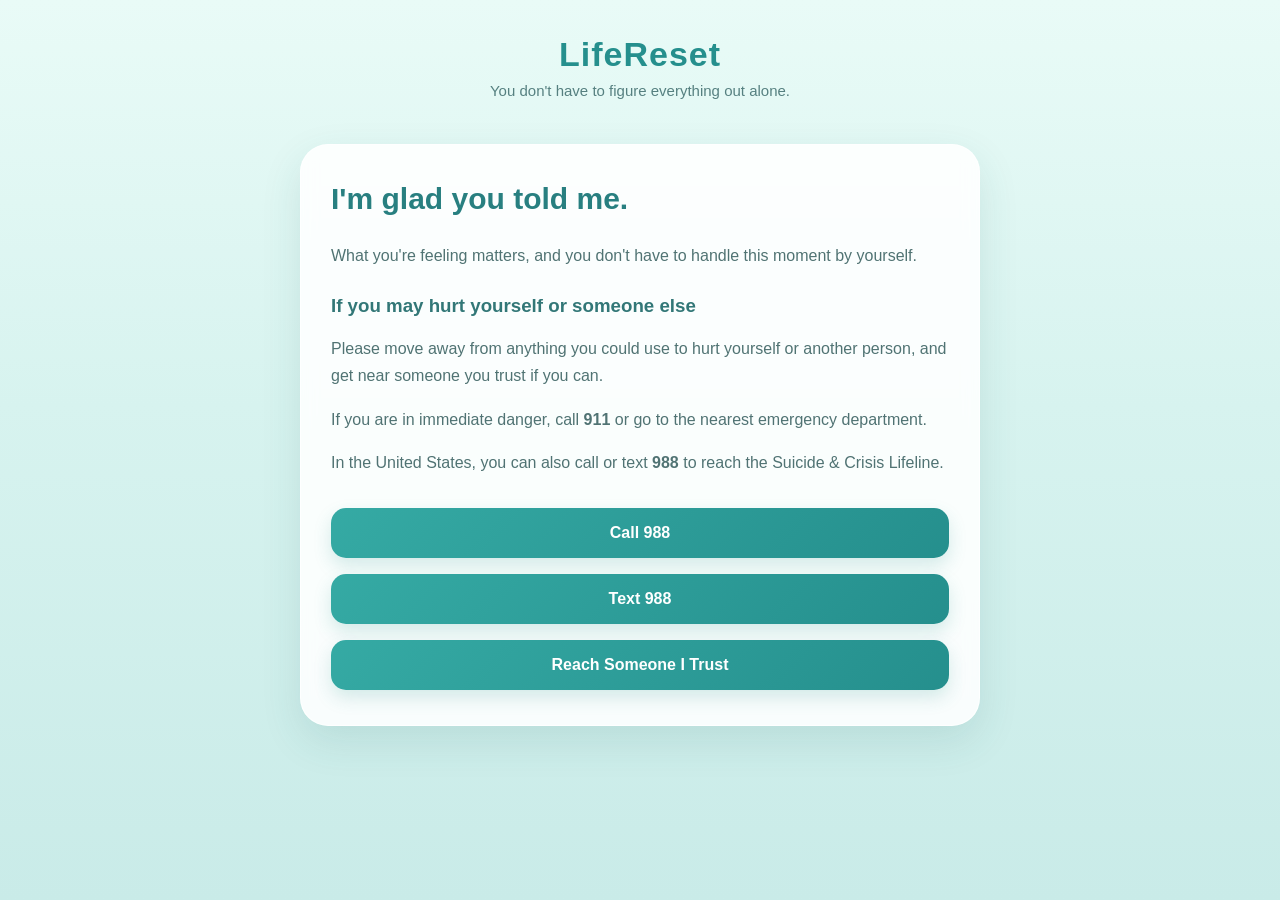
<file: safety.html>
<!DOCTYPE html><html lang="en">
<head>
  <meta charset="UTF-8">
  <meta name="viewport" content="width=device-width, initial-scale=1.0">
  <title>LifeReset - Safety</title>
  <link rel="stylesheet" href="style.css">
</head><body><header>
  <div class="logo">LifeReset</div>
  <div class="tagline" id="tagline">
    You don't have to figure everything out alone.
  </div>
</header><main><section class="welcome-card"> <h1 id="safetyHeading">I'm glad you told me.</h1> <p id="safetyIntro">
    What you're feeling matters, and you don't have to handle
    this moment by yourself.
  </p> <div id="safetyMessage"><h3 id="dangerHeading">
  If you may hurt yourself or someone else
</h3>

<p id="dangerText">
  Please move away from anything you could use to hurt yourself
  or another person, and get near someone you trust if you can.
</p>

<p id="emergencyText">
  If you are in immediate danger, call <strong>911</strong>
  or go to the nearest emergency department.
</p>

<p id="crisisText">
  In the United States, you can also call or text
  <strong>988</strong> to reach the Suicide & Crisis Lifeline.
</p>

<a href="tel:988">
  <button type="button" id="call988Button">
    Call 988
  </button>
</a>

<a href="sms:988">
  <button type="button" id="text988Button">
    Text 988
  </button>
</a>

<button type="button" id="trustedPersonButton">
  Reach Someone I Trust
</button>

<div id="trustedPersonMessage"></div>

  </div></section></main><script>

/* =========================
   TRANSLATIONS
========================= */

const translations = {

  en: {
    tagline: "You don't have to figure everything out alone.",
    heading: "I'm glad you told me.",
    intro: "What you're feeling matters, and you don't have to handle this moment by yourself.",
    dangerHeading: "If you may hurt yourself or someone else",
    dangerText: "Please move away from anything you could use to hurt yourself or another person, and get near someone you trust if you can.",
    emergencyText: "If you are in immediate danger, call 911 or go to the nearest emergency department.",
    crisisText: "In the United States, you can also call or text 988 to reach the Suicide & Crisis Lifeline.",
    call988: "Call 988",
    text988: "Text 988",
    trusted: "Reach Someone I Trust",
    trustedHeading: "You don't have to explain everything.",
    trustedText: "Think of one person you feel safe with.",
    trustedTell: "You can simply tell them:",
    trustedExample: "“I'm having a really hard time. Can you stay with me?”"
  },

  es: {
    tagline: "No tienes que resolverlo todo por tu cuenta.",
    heading: "Me alegra que me lo hayas contado.",
    intro: "Lo que sientes importa y no tienes que afrontar este momento a solas.",
    dangerHeading: "Si crees que podrías hacerte daño o hacer daño a otra persona",
    dangerText: "Aléjate de cualquier cosa que puedas usar para hacerte daño o hacer daño a otra persona y acércate a alguien de confianza si puedes.",
    emergencyText: "Si estás en peligro inmediato, llama al 911 o ve al departamento de emergencias más cercano.",
    crisisText: "En Estados Unidos, también puedes llamar o enviar un mensaje de texto al 988 para comunicarte con la Línea de Prevención del Suicidio y Crisis.",
    call988: "Llamar al 988",
    text988: "Enviar mensaje al 988",
    trusted: "Contactar a alguien de confianza",
    trustedHeading: "No tienes que explicarlo todo.",
    trustedText: "Piensa en una persona con quien te sientas seguro.",
    trustedTell: "Puedes simplemente decirle:",
    trustedExample: "“Estoy pasando por un momento muy difícil. ¿Puedes quedarte conmigo?”"
  },

  fr: {
    tagline: "Tu n'as pas à tout comprendre seul(e).",
    heading: "Je suis content(e) que tu me l'aies dit.",
    intro: "Ce que tu ressens compte et tu n'as pas à traverser ce moment seul(e).",
    dangerHeading: "Si tu risques de te faire du mal ou de faire du mal à quelqu'un",
    dangerText: "Éloigne-toi de tout objet que tu pourrais utiliser pour te faire du mal ou faire du mal à quelqu'un et rapproche-toi d'une personne de confiance si tu le peux.",
    emergencyText: "Si tu es en danger immédiat, appelle le 911 ou rends-toi au service des urgences le plus proche.",
    crisisText: "Aux États-Unis, tu peux également appeler ou envoyer un SMS au 988 pour joindre la ligne d'aide en cas de crise et de pensées suicidaires.",
    call988: "Appeler le 988",
    text988: "Envoyer un SMS au 988",
    trusted: "Contacter quelqu'un en qui j'ai confiance",
    trustedHeading: "Tu n'as pas besoin de tout expliquer.",
    trustedText: "Pense à une personne avec qui tu te sens en sécurité.",
    trustedTell: "Tu peux simplement lui dire :",
    trustedExample: "« Je traverse un moment très difficile. Peux-tu rester avec moi ? »"
  },

  ht: {
    tagline: "Ou pa oblije rezoud tout bagay poukont ou.",
    heading: "Mwen kontan ou te di m sa.",
    intro: "Sa w ap santi a enpòtan, epi ou pa bezwen fè fas ak moman sa a poukont ou.",
    dangerHeading: "Si ou panse ou ka fè tèt ou oswa yon lòt moun mal",
    dangerText: "Tanpri ale lwen nenpòt bagay ou ta ka itilize pou fè tèt ou oswa yon lòt moun mal, epi pwoche bò kote yon moun ou fè konfyans si ou kapab.",
    emergencyText: "Si ou an danje imedya, rele 911 oswa ale nan depatman ijans ki pi pre a.",
    crisisText: "Ozetazini, ou kapab rele oswa voye yon mesaj tèks nan 988 pou kontakte liy sipò pou swisid ak kriz.",
    call988: "Rele 988",
    text988: "Voye mesaj 988",
    trusted: "Kontakte yon moun mwen fè konfyans",
    trustedHeading: "Ou pa bezwen eksplike tout bagay.",
    trustedText: "Panse ak yon moun ou santi ou an sekirite avèk li.",
    trustedTell: "Ou ka jis di moun nan:",
    trustedExample: "“Mwen ap pase yon moman ki vrèman difisil. Èske ou ka rete avè m?”"
  }

};


/* =========================
   GET LANGUAGE
========================= */

const language =
  localStorage.getItem("lifeResetLanguage") || "en";

const t =
  translations[language] || translations.en;

document.documentElement.lang = language;


/* =========================
   TRANSLATE PAGE
========================= */

document.getElementById("tagline").textContent = t.tagline;

document.getElementById("safetyHeading").textContent = t.heading;

document.getElementById("safetyIntro").textContent = t.intro;

document.getElementById("dangerHeading").textContent =
  t.dangerHeading;

document.getElementById("dangerText").textContent =
  t.dangerText;

document.getElementById("emergencyText").innerHTML =
  language === "en"
    ? "If you are in immediate danger, call <strong>911</strong> or go to the nearest emergency department."
    : language === "es"
    ? "Si estás en peligro inmediato, llama al <strong>911</strong> o ve al departamento de emergencias más cercano."
    : language === "fr"
    ? "Si tu es en danger immédiat, appelle le <strong>911</strong> ou rends-toi au service des urgences le plus proche."
    : "Si ou an danje imedya, rele <strong>911</strong> oswa ale nan depatman ijans ki pi pre a.";

document.getElementById("crisisText").innerHTML =
  language === "en"
    ? "In the United States, you can also call or text <strong>988</strong> to reach the Suicide & Crisis Lifeline."
    : language === "es"
    ? "En Estados Unidos, también puedes llamar o enviar un mensaje de texto al <strong>988</strong> para comunicarte con la Línea de Prevención del Suicidio y Crisis."
    : language === "fr"
    ? "Aux États-Unis, tu peux également appeler ou envoyer un SMS au <strong>988</strong> pour joindre la ligne d'aide en cas de crise et de pensées suicidaires."
    : "Ozetazini, ou kapab rele oswa voye yon mesaj tèks nan <strong>988</strong> pou kontakte liy sipò pou swisid ak kriz.";

document.getElementById("call988Button").textContent =
  t.call988;

document.getElementById("text988Button").textContent =
  t.text988;

document.getElementById("trustedPersonButton").textContent =
  t.trusted;


/* =========================
   TRUSTED PERSON
========================= */

const trustedPersonButton =
  document.getElementById("trustedPersonButton");

const trustedPersonMessage =
  document.getElementById("trustedPersonMessage");


trustedPersonButton.addEventListener("click", function () {

  trustedPersonMessage.innerHTML = `

    <h3>${t.trustedHeading}</h3>

    <p>${t.trustedText}</p>

    <p>${t.trustedTell}</p>

    <p>
      <strong>${t.trustedExample}</strong>
    </p>

  `;

});

</script></body>
</html>
</file>
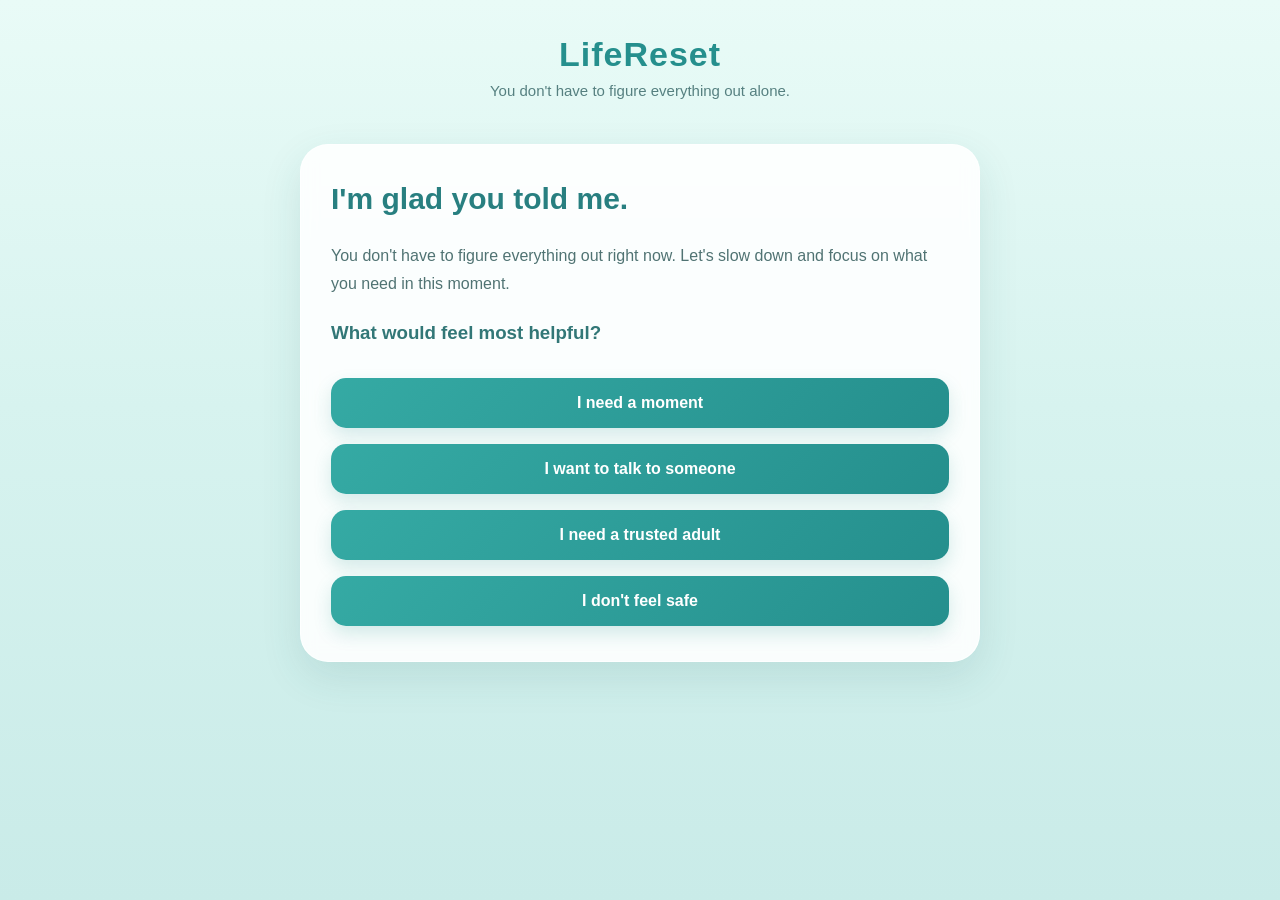
<file: support.html>
<!DOCTYPE html><html lang="en">
<head>
  <meta charset="UTF-8">
  <meta name="viewport" content="width=device-width, initial-scale=1.0">
  <title>LifeReset - Support</title>
  <link rel="stylesheet" href="style.css">
</head><body><header>
  <div class="logo">LifeReset</div> <div class="tagline" id="tagline">
    You don't have to figure everything out alone.
  </div>
</header><main><section class="welcome-card"> <h1 id="supportHeading">
    I'm glad you told me.
  </h1> <p id="supportIntro">
    You don't have to figure everything out right now.
    Let's slow down and focus on what you need in this moment.
  </p> <h3 id="supportQuestion">
    What would feel most helpful?
  </h3> <button class="supportButton" id="pauseButton">
    I need a moment
  </button> <button class="supportButton" id="talkButton">
    I want to talk to someone
  </button> <button class="supportButton" id="adultButton">
    I need a trusted adult
  </button> <button class="supportButton" id="unsafeButton">
    I don't feel safe
  </button> <div id="supportMessage"></div></section></main><script>

/* =========================
   TRANSLATIONS
========================= */

const translations = {

  en: {
    tagline: "You don't have to figure everything out alone.",
    heading: "I'm glad you told me.",
    intro: "You don't have to figure everything out right now. Let's slow down and focus on what you need in this moment.",
    question: "What would feel most helpful?",

    pause: "I need a moment",
    talk: "I want to talk to someone",
    adult: "I need a trusted adult",
    unsafe: "I don't feel safe",

    pauseTitle: "It's okay to pause. 🌱",
    pauseText1: "Put everything else down for a moment.",
    pauseText2: "Take one slow breath and notice where you are. You don't have to solve the whole situation right now.",

    talkTitle: "You don't have to carry it alone.",
    talkText1: "Think of one person you feel comfortable talking to.",
    talkText2: "You can keep the message simple:",
    talkExample: "“I'm having a hard time right now. Can you talk with me?”",

    adultTitle: "Find someone safe to tell.",
    adultText1: "If you're a teenager or young person, think about a trusted adult you feel safe with.",
    adultText2: "This could be a parent or guardian, teacher, counselor, coach, relative, or another trusted adult.",
    adultText3: "You don't have to explain everything at once. You can simply say:",
    adultExample: "“I don't feel okay and I need someone to stay with me.”"
  },

  es: {
    tagline: "No tienes que resolverlo todo por tu cuenta.",
    heading: "Me alegra que me lo hayas contado.",
    intro: "No tienes que resolverlo todo ahora mismo. Vamos a bajar el ritmo y concentrarnos en lo que necesitas en este momento.",
    question: "¿Qué te ayudaría más?",

    pause: "Necesito un momento",
    talk: "Quiero hablar con alguien",
    adult: "Necesito un adulto de confianza",
    unsafe: "No me siento seguro/a",

    pauseTitle: "Está bien hacer una pausa. 🌱",
    pauseText1: "Deja todo lo demás por un momento.",
    pauseText2: "Respira lentamente y presta atención a dónde estás. No tienes que resolver toda la situación ahora mismo.",

    talkTitle: "No tienes que llevarlo todo a solas.",
    talkText1: "Piensa en una persona con quien te sientas cómodo/a hablando.",
    talkText2: "Puedes mantener el mensaje sencillo:",
    talkExample: "“Estoy pasando por un momento difícil. ¿Puedes hablar conmigo?”",

    adultTitle: "Busca a alguien seguro a quien contárselo.",
    adultText1: "Si eres adolescente o joven, piensa en un adulto de confianza con quien te sientas seguro/a.",
    adultText2: "Puede ser un padre, madre o tutor, maestro/a, consejero/a, entrenador/a, familiar u otro adulto de confianza.",
    adultText3: "No tienes que explicarlo todo de una vez. Puedes simplemente decir:",
    adultExample: "“No me siento bien y necesito que alguien se quede conmigo.”"
  },

  fr: {
    tagline: "Tu n'as pas à tout comprendre seul(e).",
    heading: "Je suis content(e) que tu me l'aies dit.",
    intro: "Tu n'as pas besoin de tout comprendre maintenant. Ralentissons et concentrons-nous sur ce dont tu as besoin en ce moment.",
    question: "Qu'est-ce qui t'aiderait le plus ?",

    pause: "J'ai besoin d'un moment",
    talk: "Je veux parler à quelqu'un",
    adult: "J'ai besoin d'un adulte de confiance",
    unsafe: "Je ne me sens pas en sécurité",

    pauseTitle: "Tu as le droit de faire une pause. 🌱",
    pauseText1: "Mets tout le reste de côté pendant un moment.",
    pauseText2: "Prends une respiration lente et remarque où tu te trouves. Tu n'as pas besoin de résoudre toute la situation maintenant.",

    talkTitle: "Tu n'as pas à porter tout cela seul(e).",
    talkText1: "Pense à une personne avec qui tu te sens à l'aise de parler.",
    talkText2: "Tu peux garder le message simple :",
    talkExample: "« Je traverse un moment difficile. Est-ce que tu peux parler avec moi ? »",

    adultTitle: "Trouve quelqu'un à qui tu peux en parler en sécurité.",
    adultText1: "Si tu es adolescent(e) ou jeune, pense à un adulte de confiance avec qui tu te sens en sécurité.",
    adultText2: "Cela peut être un parent ou tuteur, un enseignant, un conseiller, un entraîneur, un membre de ta famille ou un autre adulte de confiance.",
    adultText3: "Tu n'as pas besoin de tout expliquer d'un coup. Tu peux simplement dire :",
    adultExample: "« Je ne vais pas bien et j'ai besoin que quelqu'un reste avec moi. »"
  },

  ht: {
    tagline: "Ou pa oblije rezoud tout bagay poukont ou.",
    heading: "Mwen kontan ou te di m sa.",
    intro: "Ou pa oblije konprann oswa rezoud tout bagay kounye a. Ann ralanti epi konsantre sou sa ou bezwen nan moman sa a.",
    question: "Kisa ki ta ede w pi plis?",

    pause: "Mwen bezwen yon ti moman",
    talk: "Mwen vle pale ak yon moun",
    adult: "Mwen bezwen yon granmoun mwen fè konfyans",
    unsafe: "Mwen pa santi mwen an sekirite",

    pauseTitle: "Li nòmal pou pran yon poz. 🌱",
    pauseText1: "Mete tout lòt bagay sou kote pou yon ti moman.",
    pauseText2: "Pran yon souf dousman epi remake kote ou ye a. Ou pa bezwen rezoud tout sitiyasyon an kounye a.",

    talkTitle: "Ou pa bezwen pote tout bagay sa yo poukont ou.",
    talkText1: "Panse ak yon moun ou santi ou alèz pou pale avèk li.",
    talkText2: "Ou ka kenbe mesaj la senp:",
    talkExample: "“Mwen ap pase yon moman difisil kounye a. Èske ou ka pale avè m?”",

    adultTitle: "Jwenn yon moun ki an sekirite pou pale avèk li.",
    adultText1: "Si ou se yon adolesan oswa yon jèn moun, panse ak yon granmoun ou fè konfyans epi ou santi ou an sekirite avèk li.",
    adultText2: "Sa ka yon paran oswa responsab, yon pwofesè, konseye, antrenè, fanmi, oswa yon lòt granmoun ou fè konfyans.",
    adultText3: "Ou pa bezwen eksplike tout bagay yon sèl kou. Ou ka jis di:",
    adultExample: "“Mwen pa santi mwen byen e mwen bezwen yon moun rete avè m.”"
  }

};


/* =========================
   GET SAVED LANGUAGE
========================= */

const language =
  localStorage.getItem("lifeResetLanguage") || "en";

const t =
  translations[language] || translations.en;

document.documentElement.lang = language;


/* =========================
   TRANSLATE PAGE
========================= */

document.getElementById("tagline").textContent =
  t.tagline;

document.getElementById("supportHeading").textContent =
  t.heading;

document.getElementById("supportIntro").textContent =
  t.intro;

document.getElementById("supportQuestion").textContent =
  t.question;

document.getElementById("pauseButton").textContent =
  t.pause;

document.getElementById("talkButton").textContent =
  t.talk;

document.getElementById("adultButton").textContent =
  t.adult;

document.getElementById("unsafeButton").textContent =
  t.unsafe;


/* =========================
   SUPPORT MESSAGE
========================= */

const supportMessage =
  document.getElementById("supportMessage");


/* PAUSE */

document
  .getElementById("pauseButton")
  .addEventListener("click", function () {

    supportMessage.innerHTML = `

      <h3>${t.pauseTitle}</h3>

      <p>${t.pauseText1}</p>

      <p>${t.pauseText2}</p>

    `;

  });


/* TALK */

document
  .getElementById("talkButton")
  .addEventListener("click", function () {

    supportMessage.innerHTML = `

      <h3>${t.talkTitle}</h3>

      <p>${t.talkText1}</p>

      <p>${t.talkText2}</p>

      <p>
        <strong>${t.talkExample}</strong>
      </p>

    `;

  });


/* TRUSTED ADULT */

document
  .getElementById("adultButton")
  .addEventListener("click", function () {

    supportMessage.innerHTML = `

      <h3>${t.adultTitle}</h3>

      <p>${t.adultText1}</p>

      <p>${t.adultText2}</p>

      <p>${t.adultText3}</p>

      <p>
        <strong>${t.adultExample}</strong>
      </p>

    `;

  });


/* UNSAFE */

document
  .getElementById("unsafeButton")
  .addEventListener("click", function () {

    window.location.href = "safety.html";

  });

</script></body>
</html>
</file>
<file: style.css>
/* =========================================
   LIFERESET — MASTER STYLE
   Calm mint + teal nature-inspired design
========================================= */

* {
  box-sizing: border-box;
}

html {
  min-height: 100%;
}

body {
  margin: 0;
  min-height: 100vh;
  font-family: Arial, Helvetica, sans-serif;
  color: #174f50;

  background:
    linear-gradient(
      180deg,
      #e9fbf7 0%,
      #d7f3ef 45%,
      #c9ebe8 100%
    );

  transition: background 0.5s ease;
}

/* =========================================
   PAGE BACKGROUNDS
========================================= */

/* WELCOME */
body.page-welcome {
  background:
    radial-gradient(circle at 20% 20%, rgba(255,255,255,.9) 0 8%, transparent 30%),
    linear-gradient(
      180deg,
      #eafbf7 0%,
      #d8f4ef 45%,
      #bfe5e3 100%
    );
}

/* CHECK-IN */
body.page-checkin {
  background:
    radial-gradient(circle at 80% 15%, rgba(255,255,255,.75) 0 8%, transparent 28%),
    linear-gradient(
      180deg,
      #e4faf4 0%,
      #cdeee7 50%,
      #b9e2df 100%
    );
}

/* DOWN RESET */
body.page-down {
  background:
    radial-gradient(circle at 25% 25%, rgba(255,255,255,.8) 0 7%, transparent 27%),
    linear-gradient(
      180deg,
      #e7f8f5 0%,
      #d0ece9 48%,
      #b8dfe0 100%
    );
}

/* HAPPY RESET */
body.page-happy {
  background:
    radial-gradient(circle at 75% 18%, rgba(255,255,255,.95) 0 9%, transparent 30%),
    linear-gradient(
      180deg,
      #effcf7 0%,
      #d9f4e7 45%,
      #bde5dc 100%
    );
}

/* REGULAR RESET */
body.page-reset {
  background:
    radial-gradient(circle at 18% 18%, rgba(255,255,255,.85) 0 8%, transparent 28%),
    linear-gradient(
      180deg,
      #e8faf7 0%,
      #d2eeeb 45%,
      #bddfdc 100%
    );
}

/* SAFETY */
body.page-safety {
  background:
    linear-gradient(
      180deg,
      #edfafa 0%,
      #dcefed 50%,
      #cde5e4 100%
    );
}

/* =========================================
   HEADER
========================================= */

header {
  text-align: center;
  padding: 35px 20px 25px;
}

.logo {
  font-size: 34px;
  font-weight: 700;
  letter-spacing: 1px;
  color: #258f8d;
}

.tagline {
  margin-top: 8px;
  font-size: 15px;
  color: #568080;
}

/* =========================================
   MAIN
========================================= */

main {
  width: 100%;
  max-width: 720px;
  margin: 0 auto;
  padding: 20px;
}

/* =========================================
   CARDS
========================================= */

.welcome-card,
section {
  background: rgba(255, 255, 255, 0.88);
  border: 1px solid rgba(255, 255, 255, 0.75);
  border-radius: 28px;
  padding: 35px 30px;
  box-shadow: 0 15px 40px rgba(30, 100, 100, 0.12);
  backdrop-filter: blur(8px);
}

h1,
h2 {
  margin-top: 0;
  color: #287f80;
  line-height: 1.25;
}

h1 {
  font-size: 30px;
}

h2 {
  font-size: 27px;
}

h3 {
  color: #327777;
  margin-top: 25px;
}

p {
  line-height: 1.7;
  color: #507373;
}

/* =========================================
   INPUTS
========================================= */

input,
textarea,
select {
  width: 100%;
  border: 1px solid #b9dcd8;
  border-radius: 15px;
  background: rgba(255, 255, 255, 0.9);
  color: #245b5c;
  font-size: 16px;
  padding: 15px;
  outline: none;
  transition: border-color 0.2s ease, box-shadow 0.2s ease;
}

input:focus,
textarea:focus,
select:focus {
  border-color: #4db5ae;
  box-shadow: 0 0 0 3px rgba(77, 181, 174, 0.15);
}

textarea {
  min-height: 150px;
  resize: vertical;
}

select {
  cursor: pointer;
}

/* =========================================
   BUTTONS
========================================= */

button {
  width: 100%;
  min-height: 50px;
  margin-top: 16px;
  padding: 13px 18px;

  border: none;
  border-radius: 15px;

  background: linear-gradient(
    135deg,
    #35aaa4,
    #258f8d
  );

  color: white;
  font-size: 16px;
  font-weight: 700;

  cursor: pointer;

  box-shadow: 0 8px 18px rgba(37, 143, 141, 0.18);

  transition:
    transform 0.15s ease,
    box-shadow 0.15s ease,
    opacity 0.15s ease;
}

button:hover {
  transform: translateY(-1px);
  box-shadow: 0 10px 22px rgba(37, 143, 141, 0.24);
}

button:active {
  transform: scale(0.98);
}

button:focus-visible {
  outline: 3px solid rgba(37, 143, 141, 0.3);
  outline-offset: 3px;
}

/* =========================================
   CHOICE BUTTONS
========================================= */

.choiceButton {
  background: rgba(255, 255, 255, 0.92);
  color: #287978;
  border: 1px solid #b8dcd8;
  box-shadow: none;
}

.choiceButton:hover {
  background: #effaf8;
  box-shadow: none;
}

/* =========================================
   RESET MESSAGE
========================================= */

#resetMessage {
  margin-top: 20px;
  padding: 18px;
  border-radius: 18px;
  background: rgba(226, 247, 243, 0.85);
  color: #356c6c;
  line-height: 1.7;
}

/* =========================================
   BACK BUTTON
========================================= */

#backResetButton {
  background: transparent;
  color: #368583;
  border: 1px solid #9ecbc7;
  box-shadow: none;
}

#backResetButton:hover {
  background: rgba(255, 255, 255, 0.65);
}

/* =========================================
   MICROPHONE
========================================= */

.feeling-box {
  position: relative;
  width: 100%;
}

.feeling-box textarea {
  padding-right: 62px;
}

#micButton {
  position: absolute;
  right: 10px;
  bottom: 10px;

  width: 42px;
  min-height: 42px;
  height: 42px;

  margin: 0;
  padding: 0;

  border-radius: 50%;

  background: #d9f5ef;
  color: #087f7b;

  font-size: 20px;

  box-shadow: none;

  display: flex;
  align-items: center;
  justify-content: center;
}

#micButton:hover {
  background: #c5eee6;
  box-shadow: none;
}

/* =========================================
   SAFETY CONTENT
========================================= */

body.page-safety .welcome-card,
body.page-safety section {
  border-top: 5px solid #5ba7a4;
}

body.page-safety h1,
body.page-safety h2 {
  color: #286f70;
}

/* =========================================
   RESPONSIVE
========================================= */

@media (max-width: 600px) {

  header {
    padding: 25px 15px 15px;
  }

  .logo {
    font-size: 29px;
  }

  main {
    padding: 15px;
  }

  .welcome-card,
  section {
    padding: 28px 20px;
    border-radius: 23px;
  }

  h1 {
    font-size: 26px;
  }

  h2 {
    font-size: 24px;
  }
}
</file>
